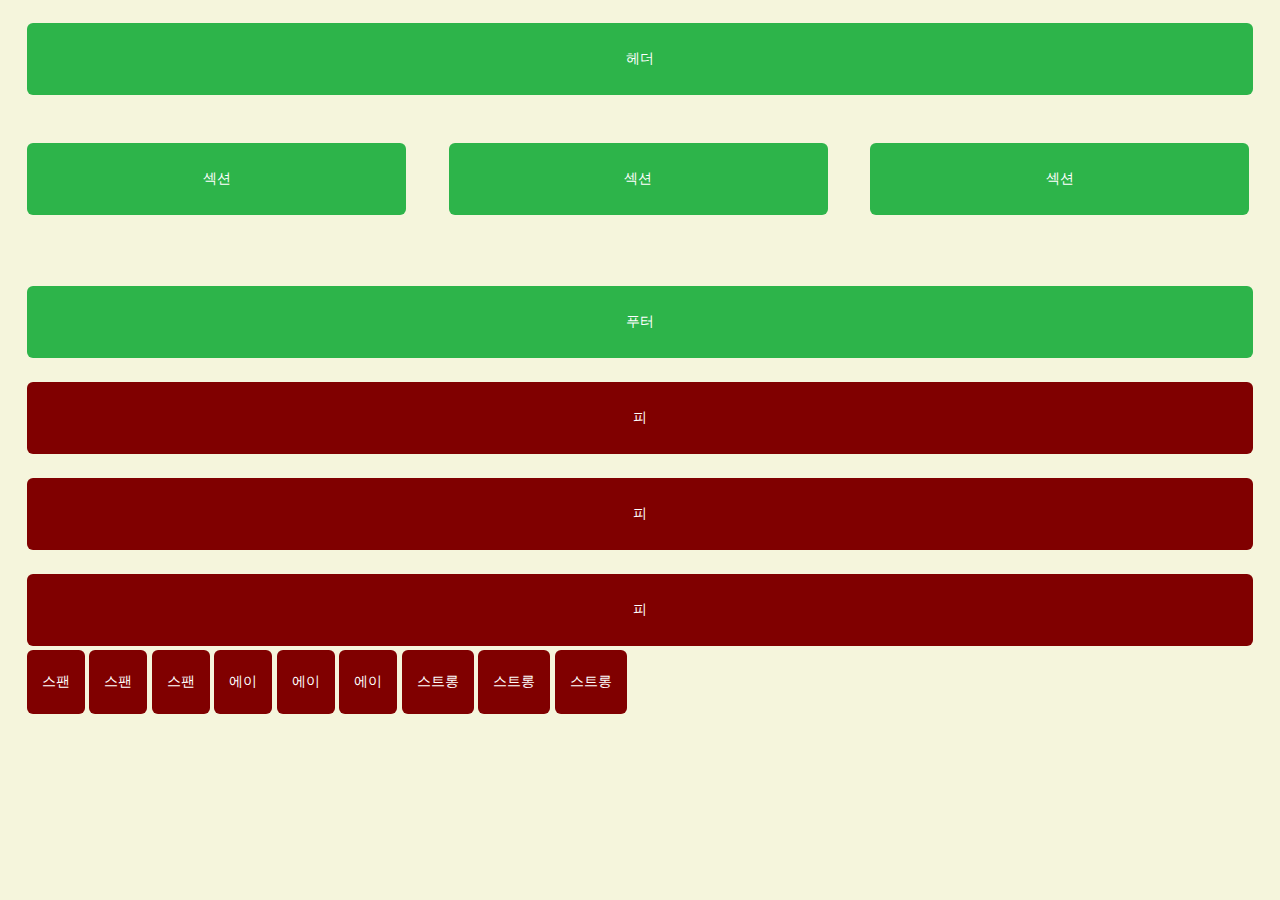
<file: practice-answer/practice01/index.html>
<!DOCTYPE html>
<html lang="en">
<head>
    <meta charset="UTF-8">
    <meta name="viewport" content="width=device-width, initial-scale=1.0">
    <link rel="stylesheet" href="../main.css" />
    <link rel="stylesheet" href="./style.css"/>
    <title>Document</title>
</head>
<body>
    <header>
        <h5>헤더</h5>
    </header>
    <section>
        <h5>섹션</h5>
    </section>
    <section>
        <h5>섹션</h5>
    </section>
    <section>
        <h5>섹션</h5>
    </section>
    <footer>
        <h5>푸터</h5>
    </footer>
    <div>
        <p>피</p>
        <p>피</p>
        <p>피</p>
        <span>스팬</span>
        <span>스팬</span>
        <span>스팬</span>
        <a>에이</a>
        <a>에이</a>
        <a>에이</a>
        <strong>스트롱</strong>
        <strong>스트롱</strong>
        <strong>스트롱</strong>
    </div>
</body>
</html>
</file>
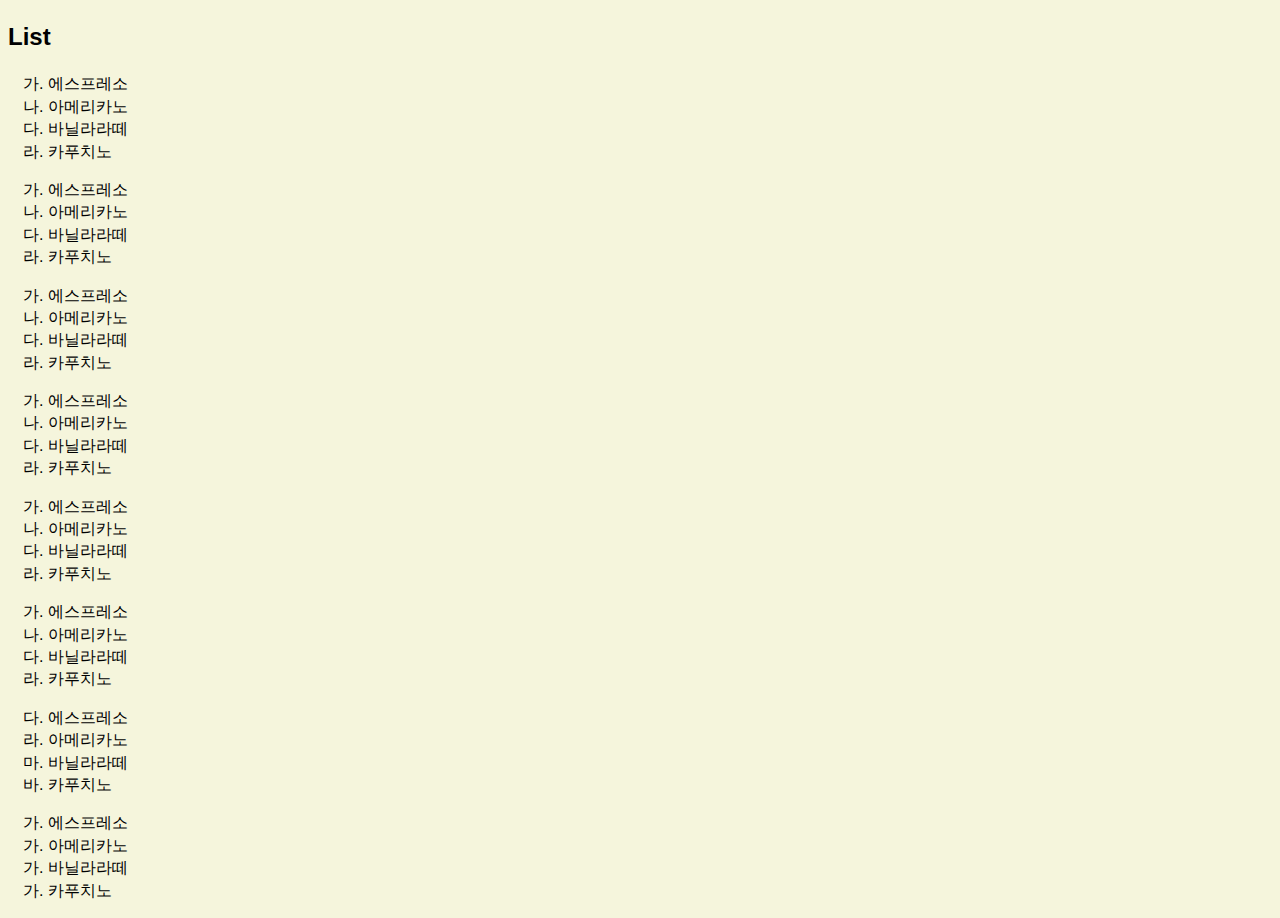
<file: practice-answer/practice03/index.html>
<!DOCTYPE html>
<html lang="en">
<head>
    <meta charset="UTF-8">
    <meta name="viewport" content="width=device-width, initial-scale=1.0">
    <link rel="stylesheet" href="../main.css" />
    <link rel="stylesheet" href="./style.css" />
    <title>Practice</title>
</head>
<body>
     <!-- 아래 코드를 작성하세요. -->
    <h2>List</h2>
     <ol>
      <li>에스프레소</li>
      <li>아메리카노</li>
      <li>바닐라라떼</li>
      <li>카푸치노</li>
    </ol>
    <ol>
      <li>에스프레소</li>
      <li>아메리카노</li>
      <li>바닐라라떼</li>
      <li>카푸치노</li>
    </ol>
    <ol type="a">
      <li>에스프레소</li>
      <li>아메리카노</li>
      <li>바닐라라떼</li>
      <li>카푸치노</li>
    </ol>
    <ol type="A">
      <li>에스프레소</li>
      <li>아메리카노</li>
      <li>바닐라라떼</li>
      <li>카푸치노</li>
    </ol>
    <ol type="i">
      <li>에스프레소</li>
      <li>아메리카노</li>
      <li>바닐라라떼</li>
      <li>카푸치노</li>
    </ol>
    <ol type="I">
      <li>에스프레소</li>
      <li>아메리카노</li>
      <li>바닐라라떼</li>
      <li>카푸치노</li>
    </ol>
    <ol type="I" start="3" >
      <li>에스프레소</li>
      <li>아메리카노</li>
      <li>바닐라라떼</li>
      <li>카푸치노</li>
    </ol>
    <ol>
      <li value="1">에스프레소</li>
      <li value="1">아메리카노</li>
      <li value="1">바닐라라떼</li>
      <li value="1">카푸치노</li>
    </ol>


</body>
</html>
</file>
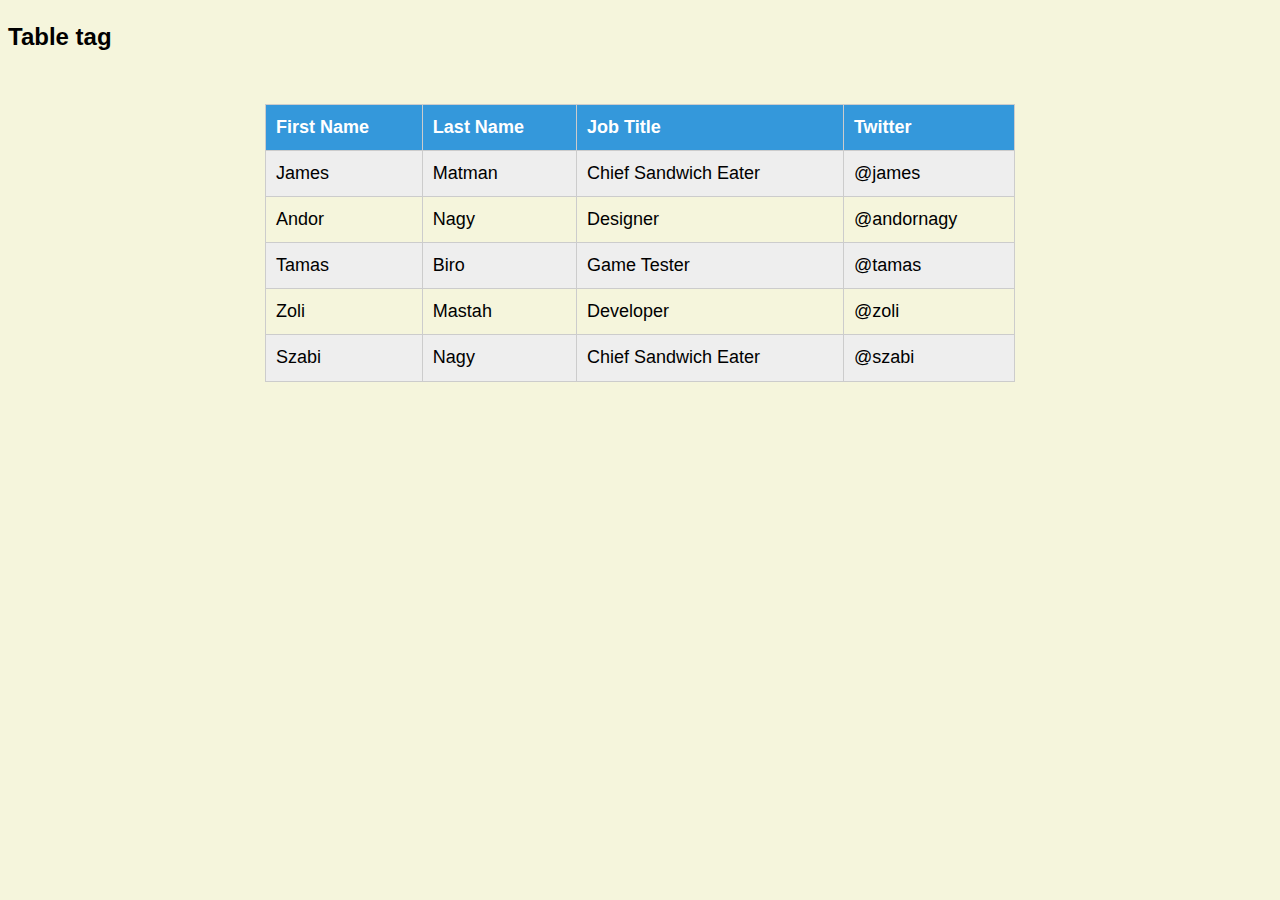
<file: practice-answer/practice04/index.html>
<!DOCTYPE html>
<html lang="en">
<head>
    <meta charset="UTF-8">
    <meta name="viewport" content="width=device-width, initial-scale=1.0">
    <link rel="stylesheet" href="../main.css" />
    <link rel="stylesheet" href="./style.css" />
    <title>Practice</title>
</head>
<body>
     <!-- 아래 코드를 작성하세요. -->
     <h2>Table tag</h2>
     <table>
      <thead>
        <tr>
          <th>First Name</th>
          <th>Last Name</th>
          <th>Job Title</th>
          <th>Twitter</th>
        </tr>
      </thead>
      <tbody>
        <tr>
          <td>James</td>
          <td>Matman</td>
          <td>Chief Sandwich Eater</td>
          <td>@james</td>
        </tr>
        <tr>
          <td>Andor</td>
          <td>Nagy</td>
          <td>Designer</td>
          <td>@andornagy</td>
        </tr>
        <tr>
          <td>Tamas</td>
          <td>Biro</td>
          <td>Game Tester</td>
          <td>@tamas</td>
        </tr>
        <tr>
          <td>Zoli</td>
          <td>Mastah</td>
          <td>Developer</td>
          <td>@zoli</td>
        </tr>
        <tr>
          <td>Szabi</td>
          <td>Nagy</td>
          <td>Chief Sandwich Eater</td>
          <td>@szabi</td>
        </tr>
      </tbody>
    </table>
      
</body>
</html>
</file>
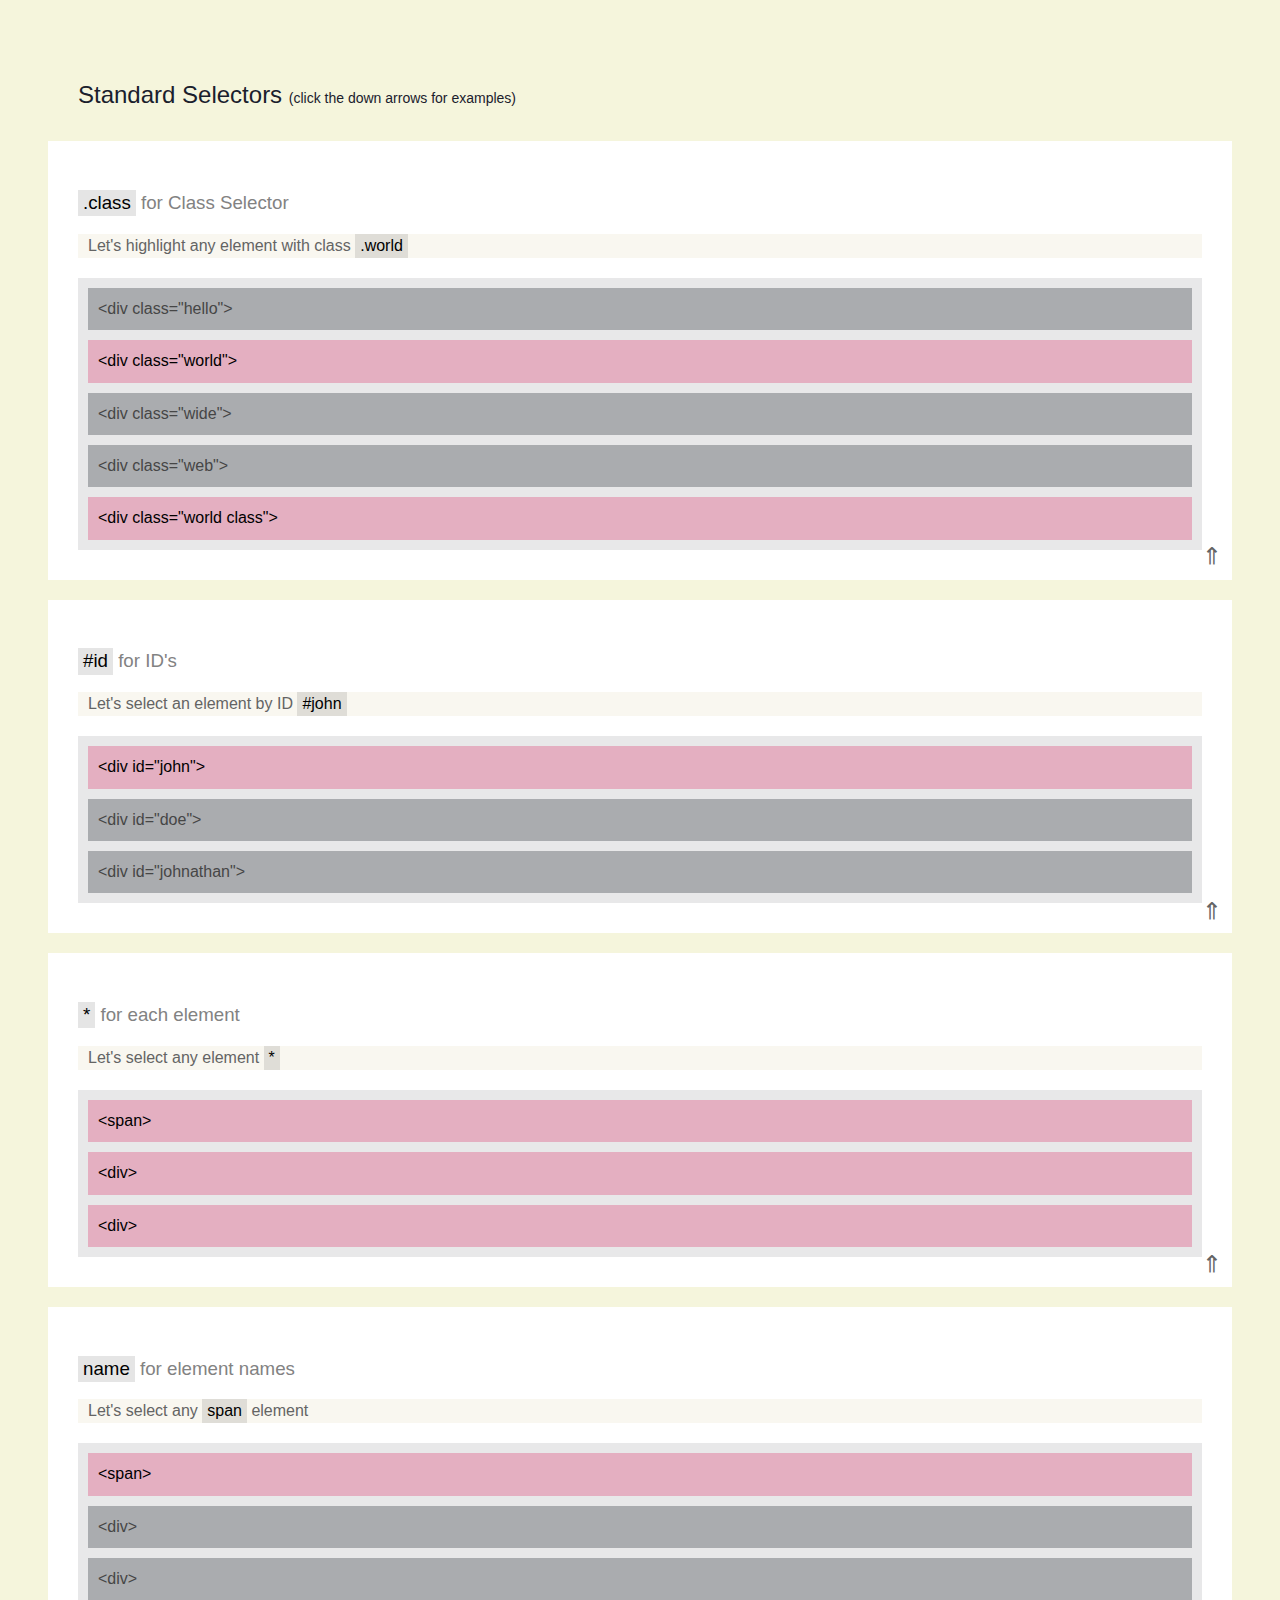
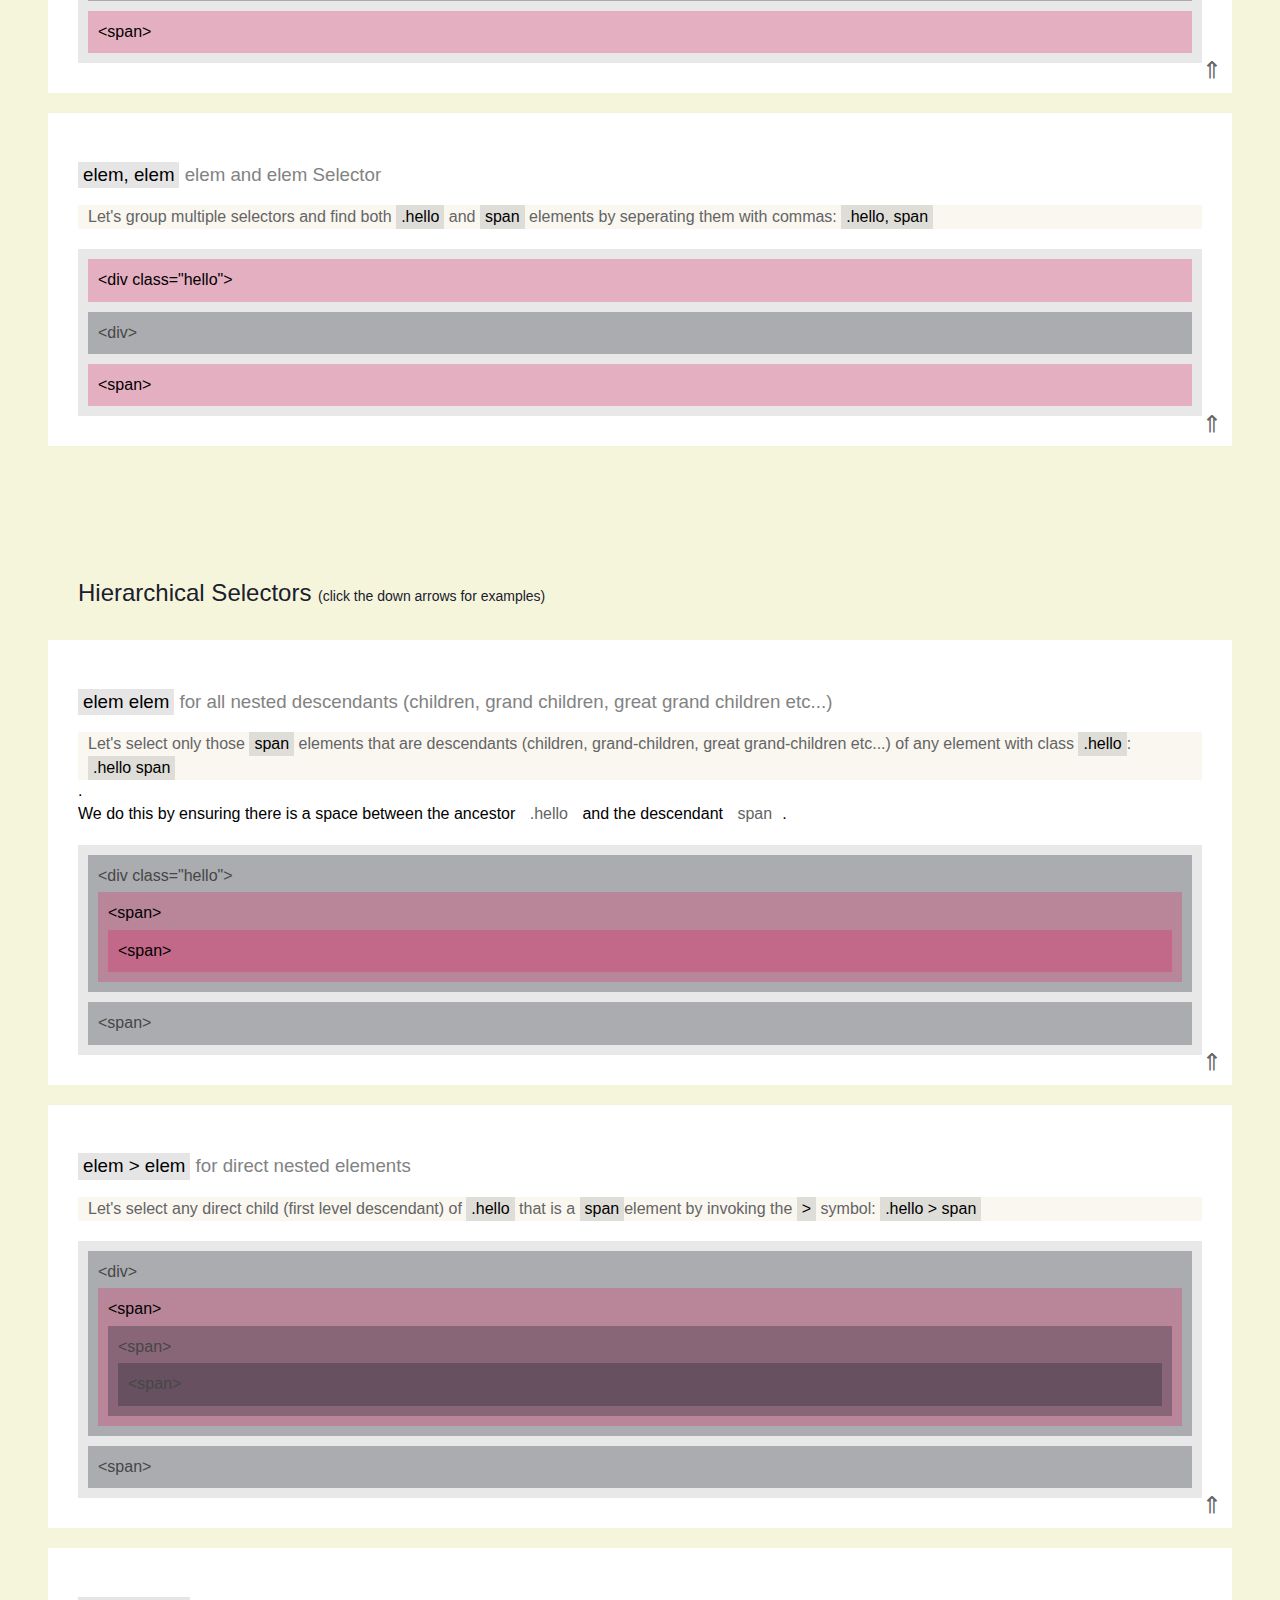
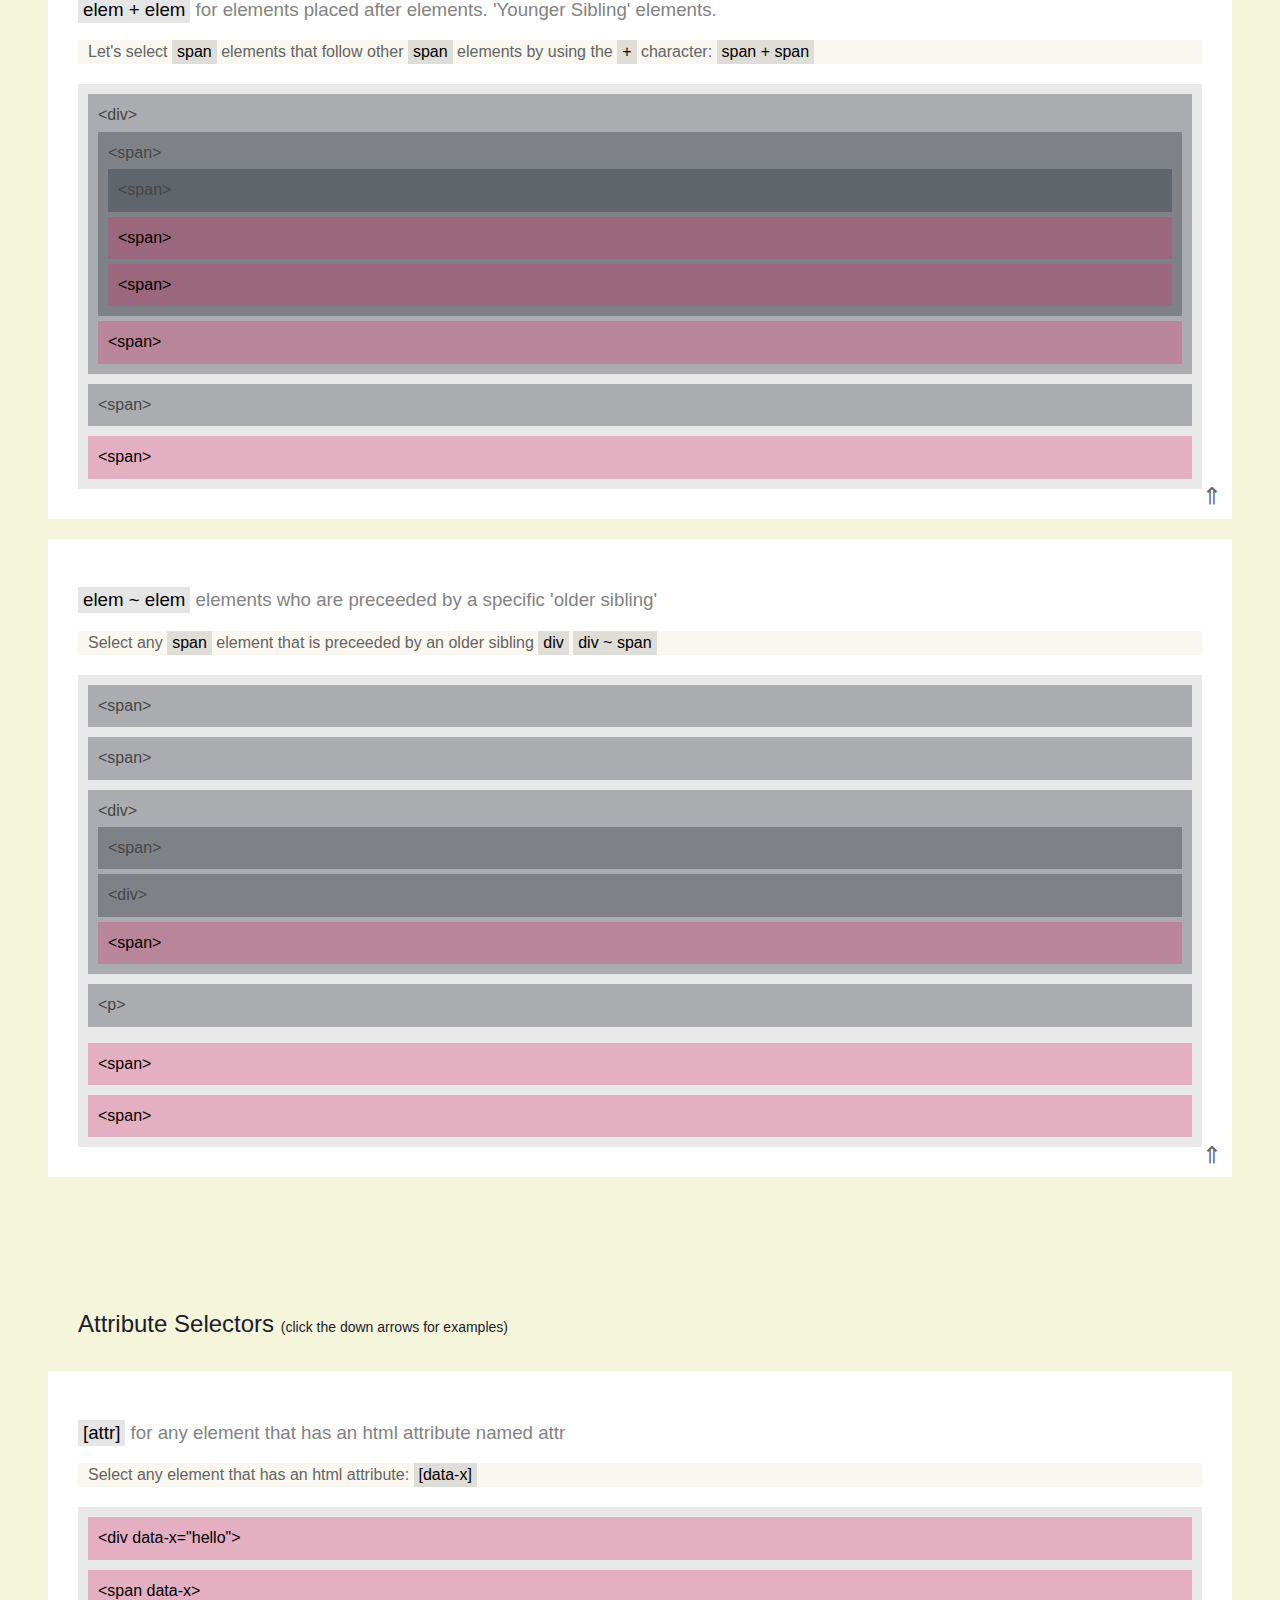
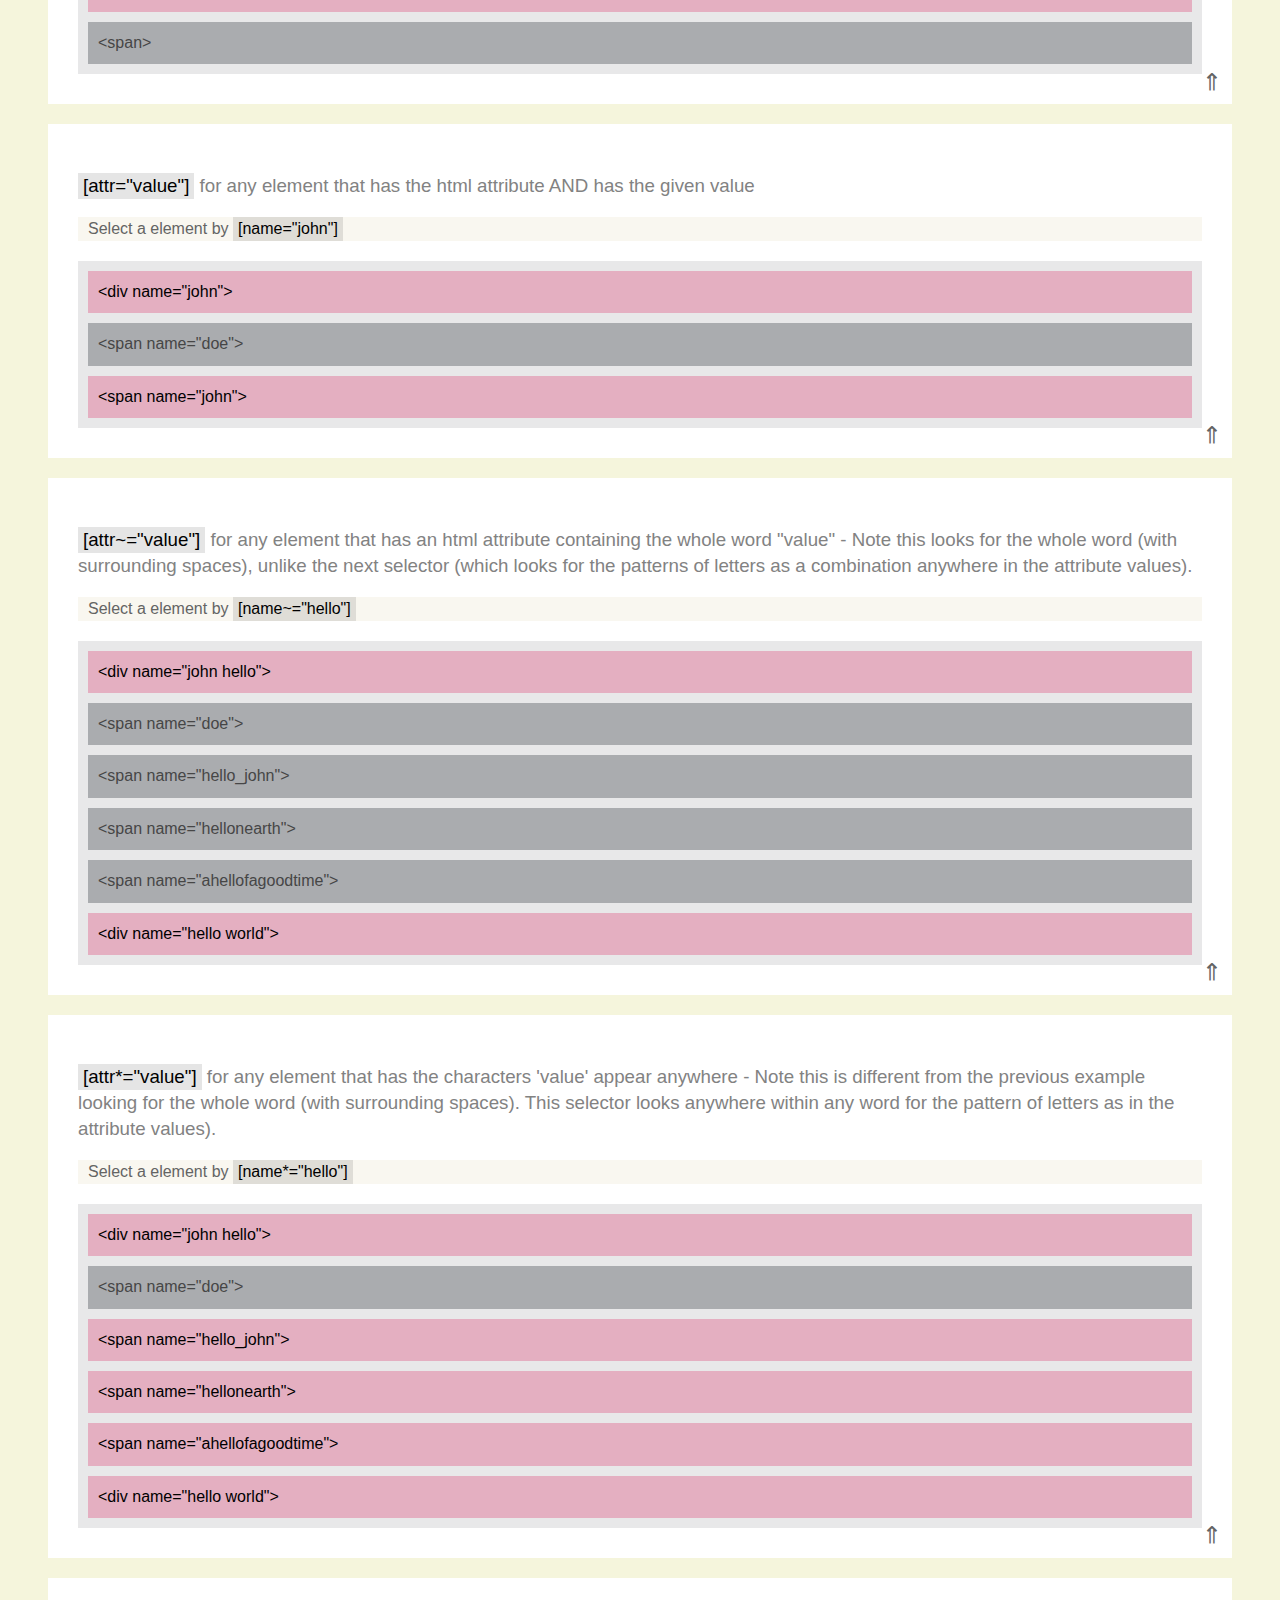
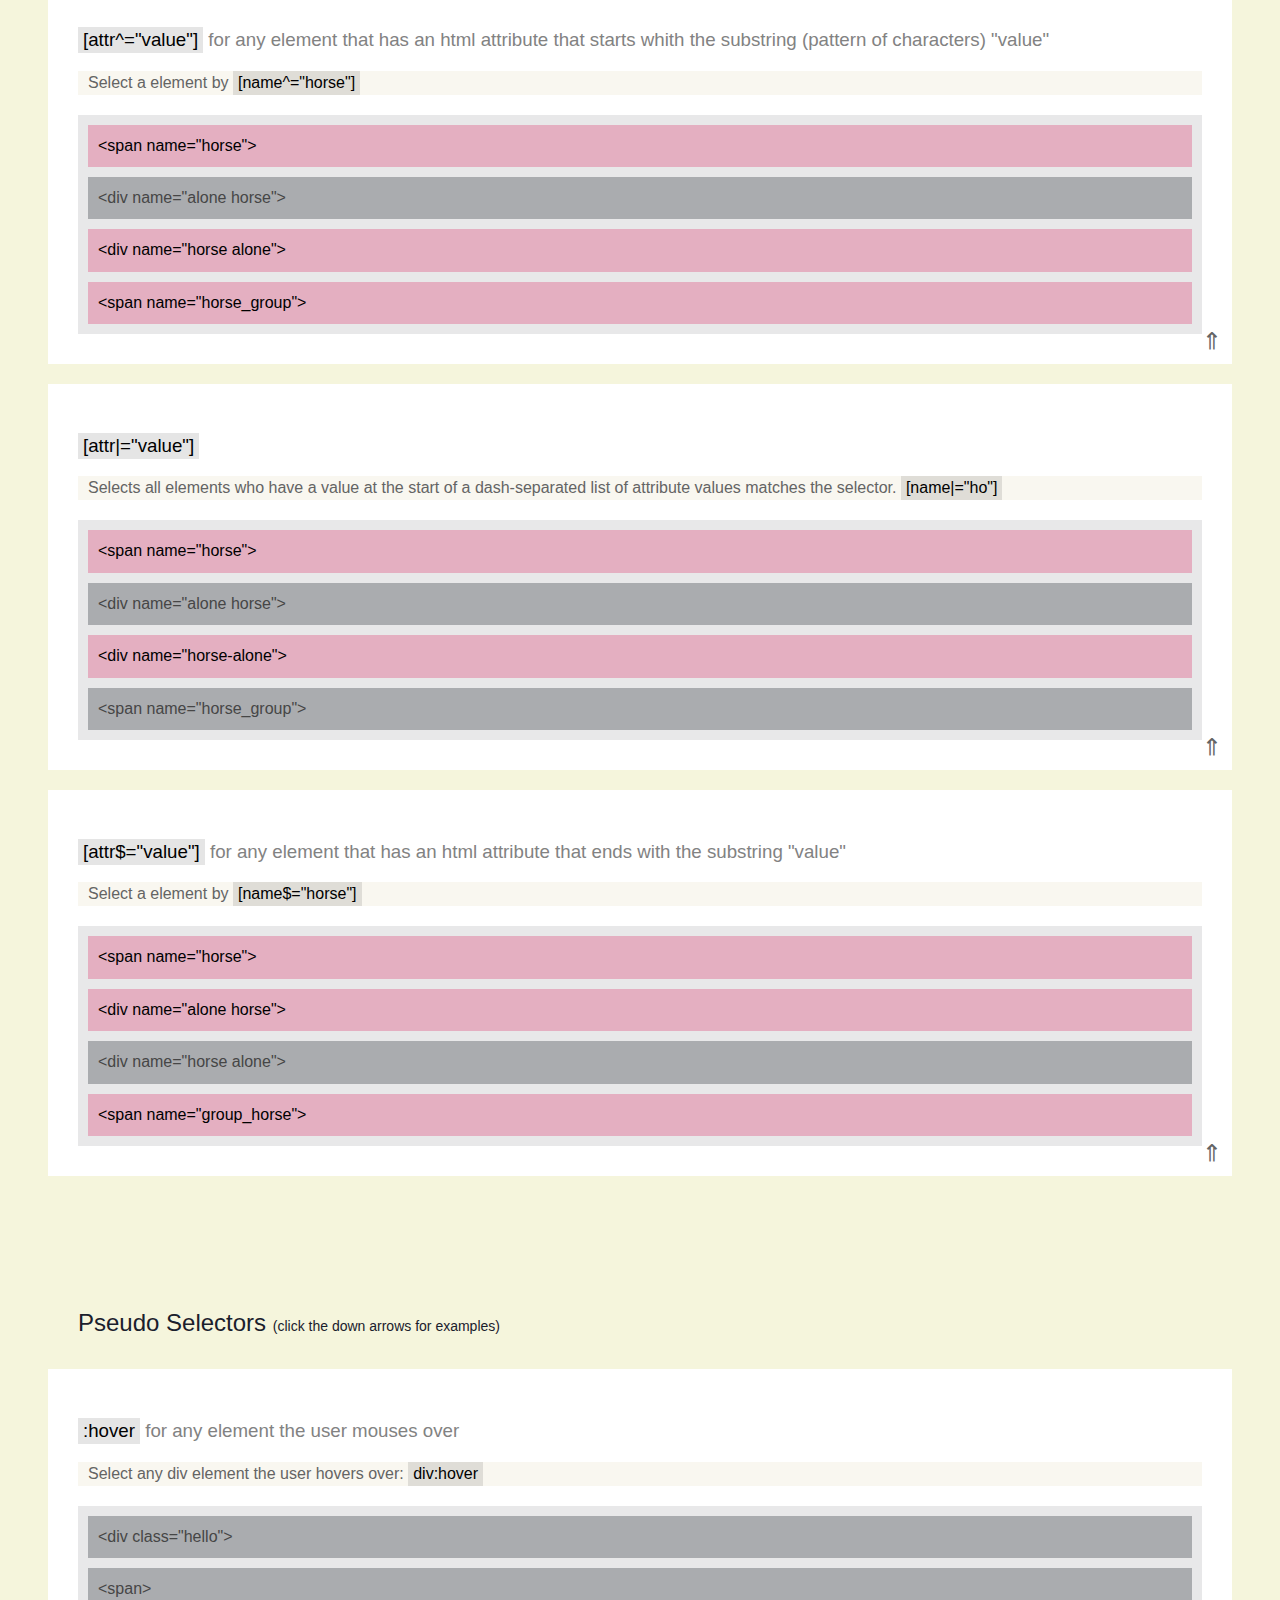
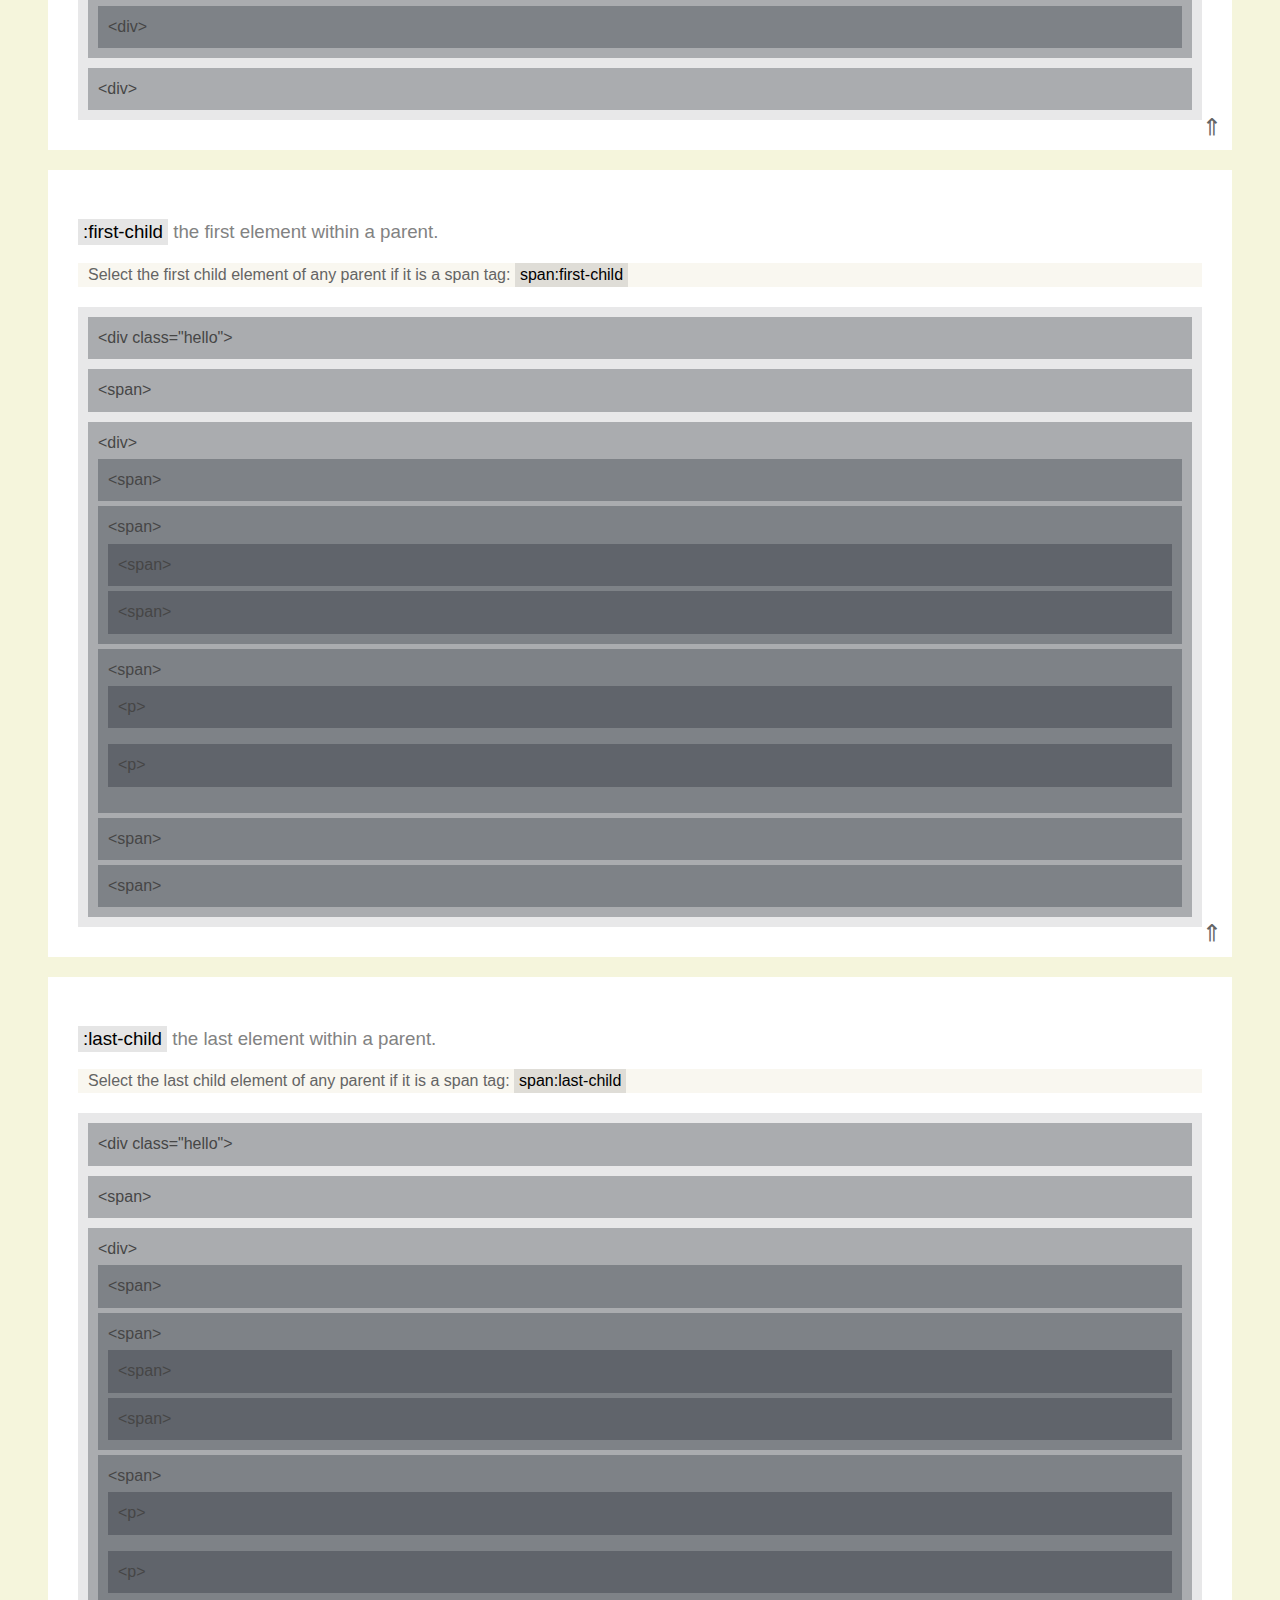
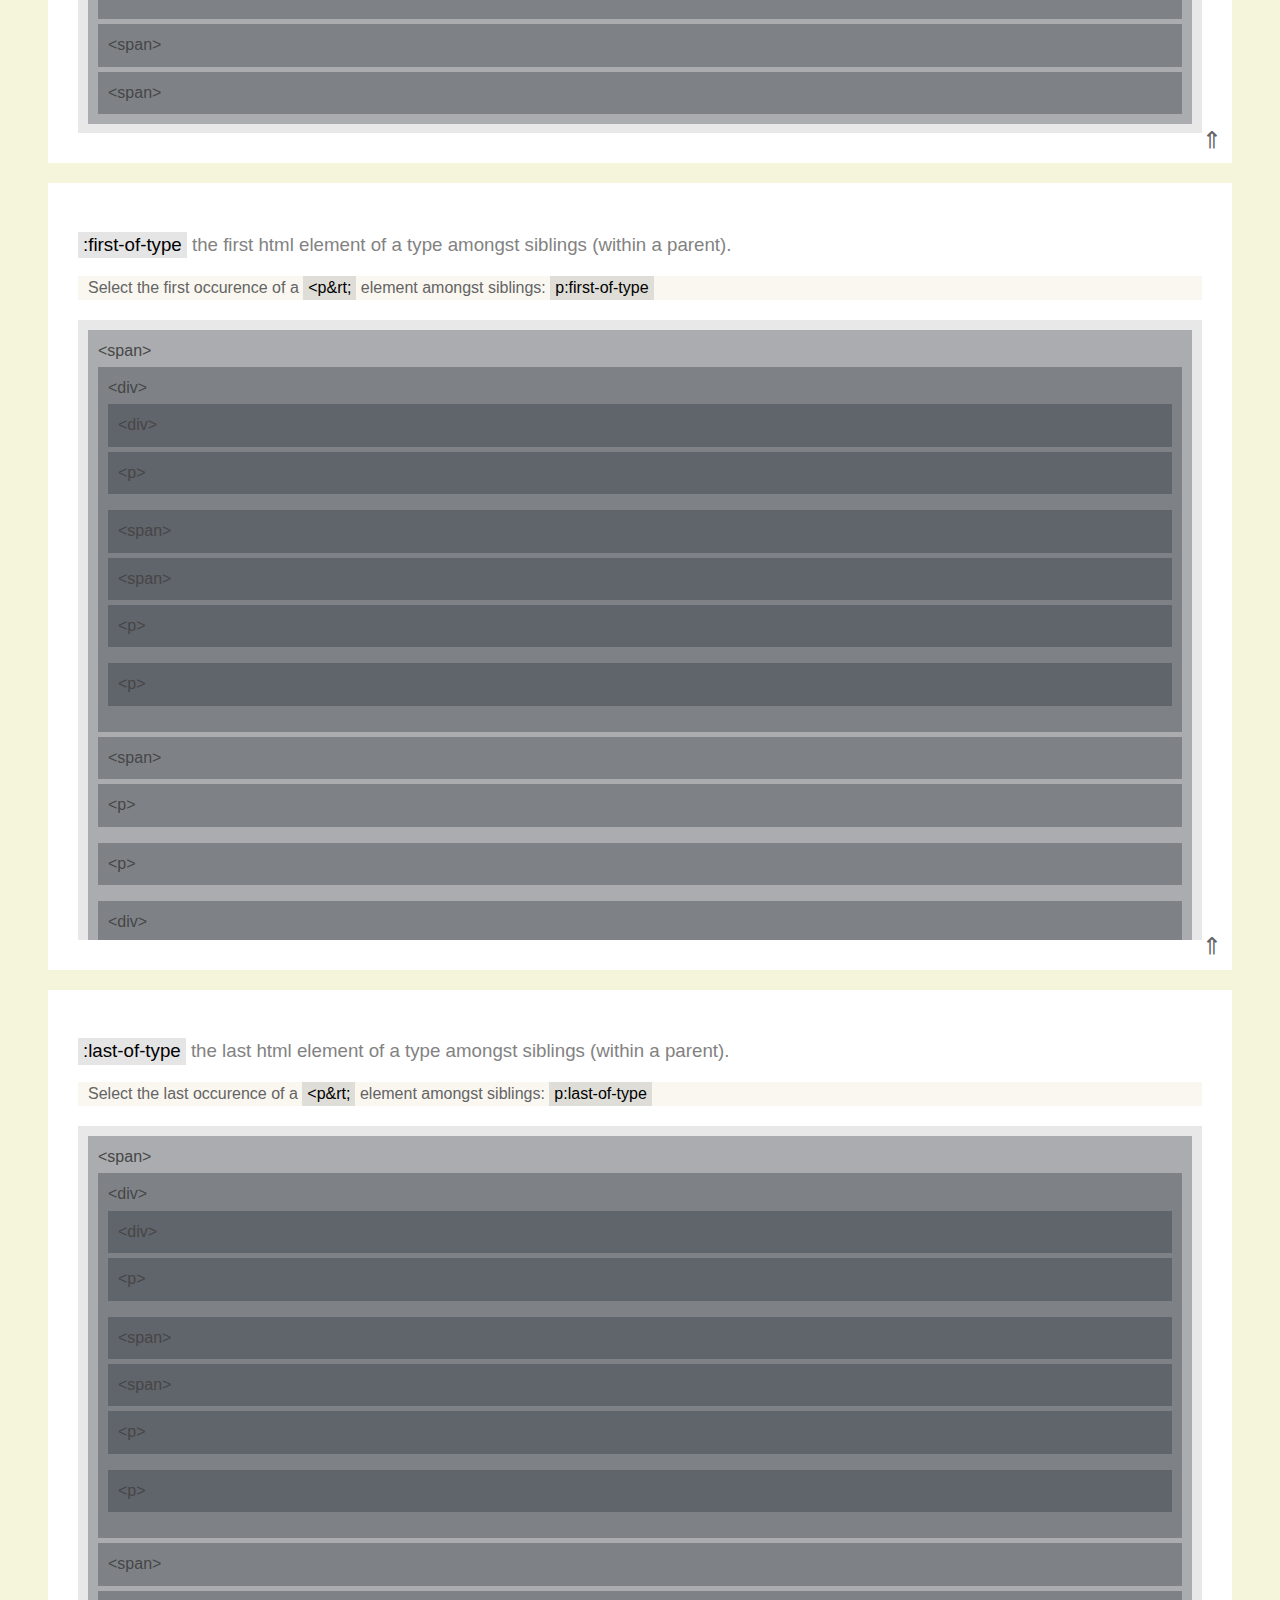
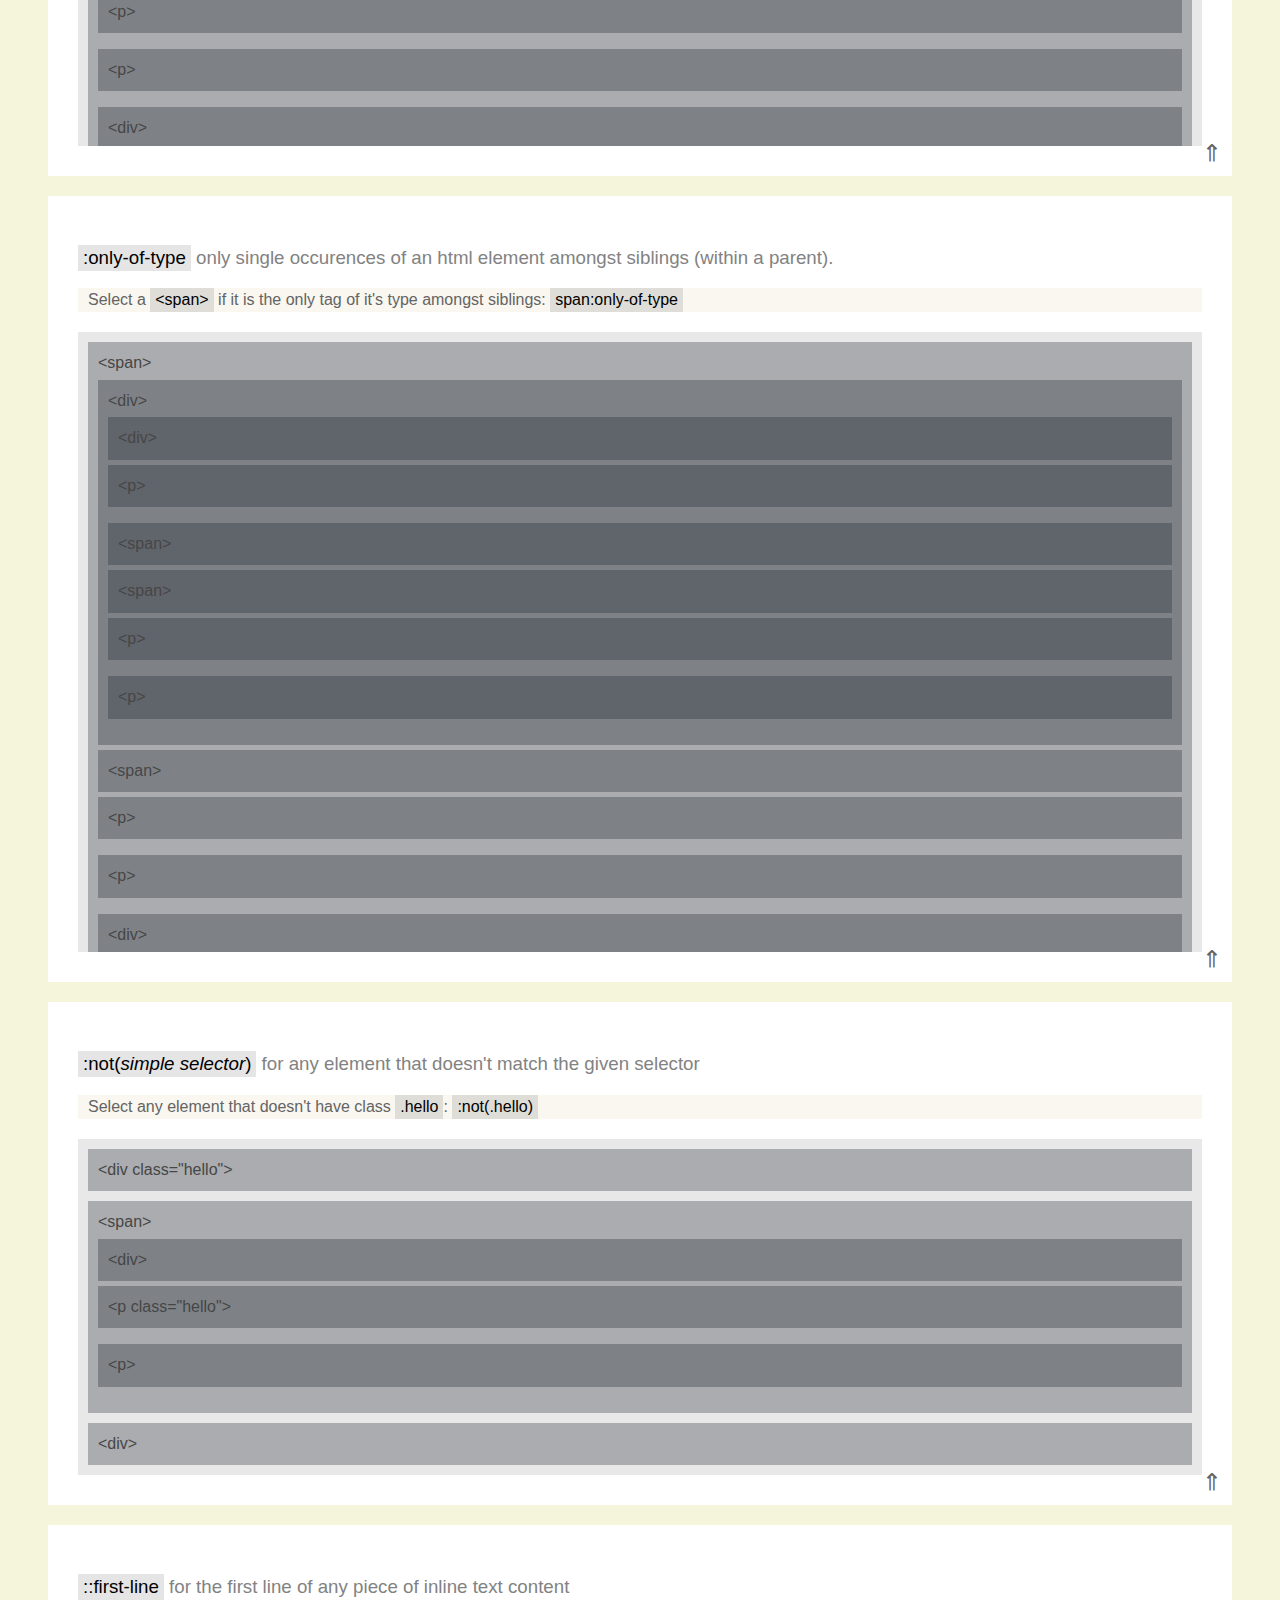
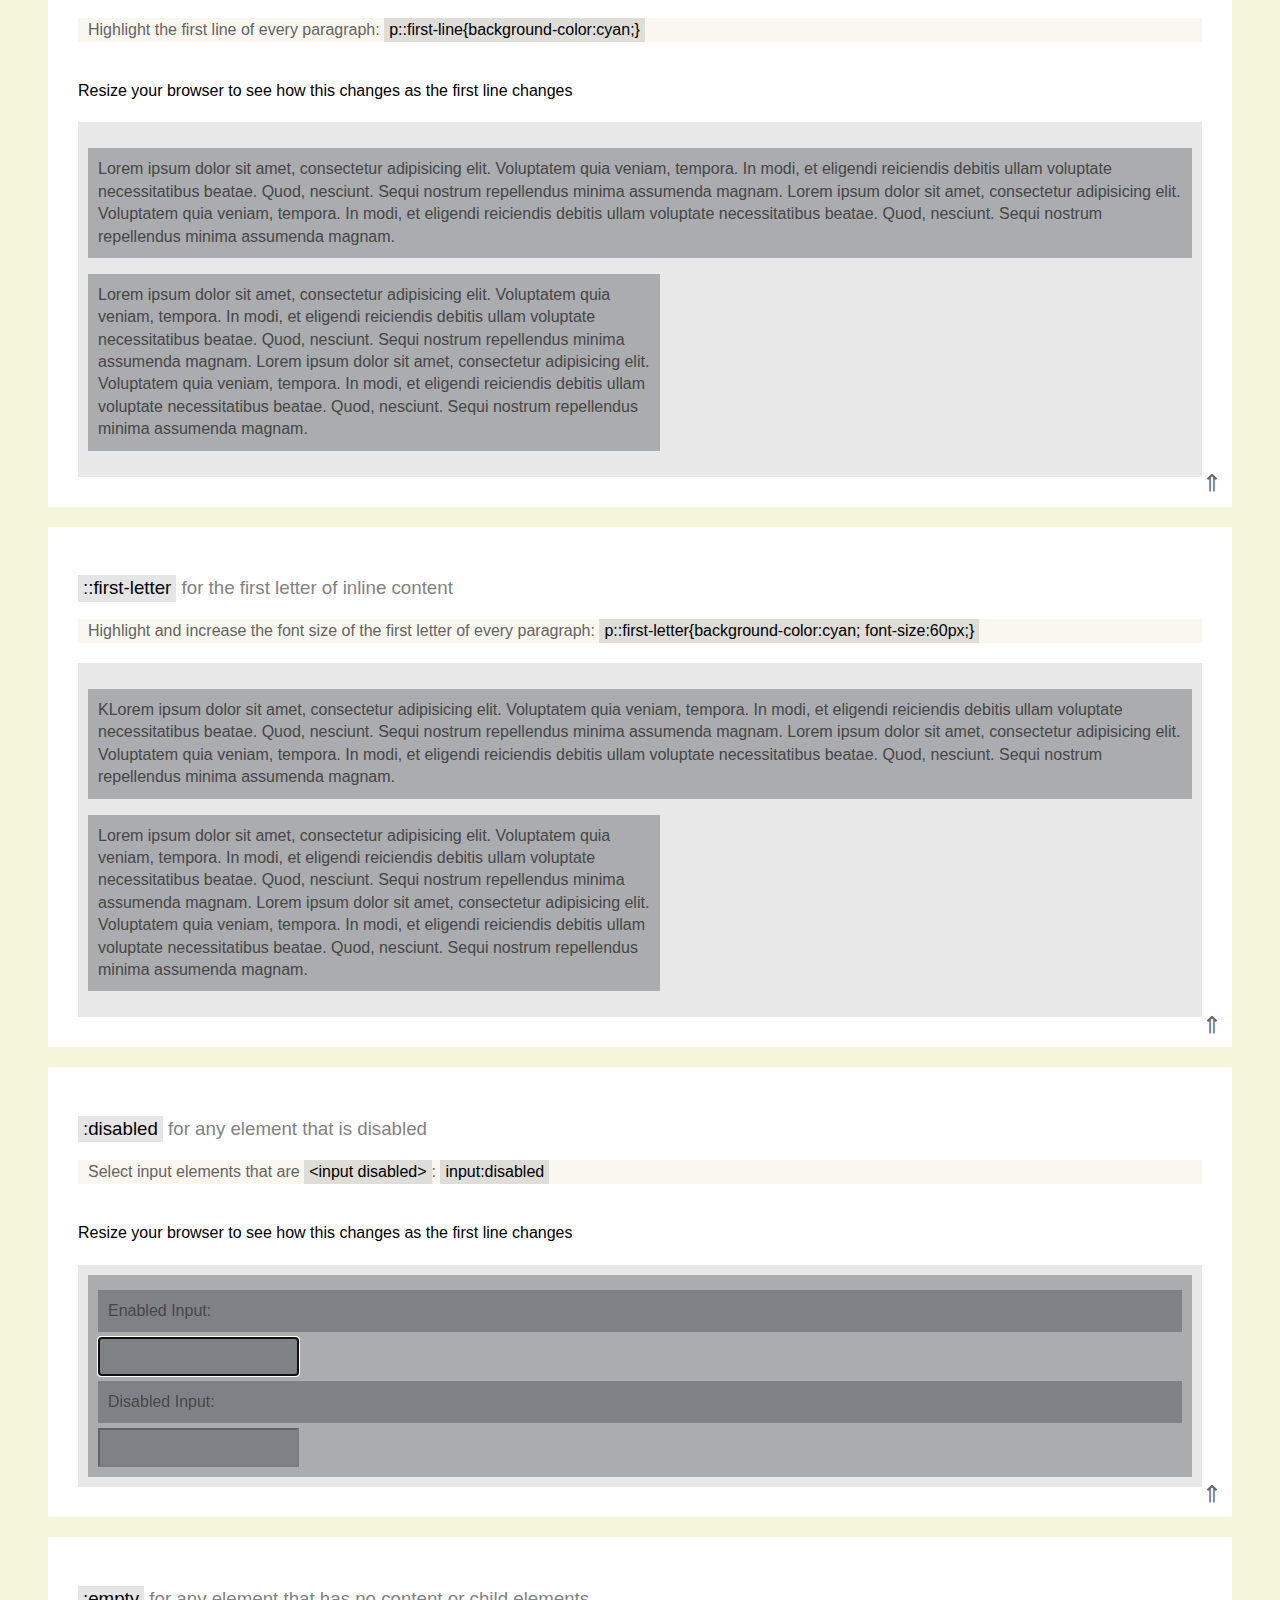
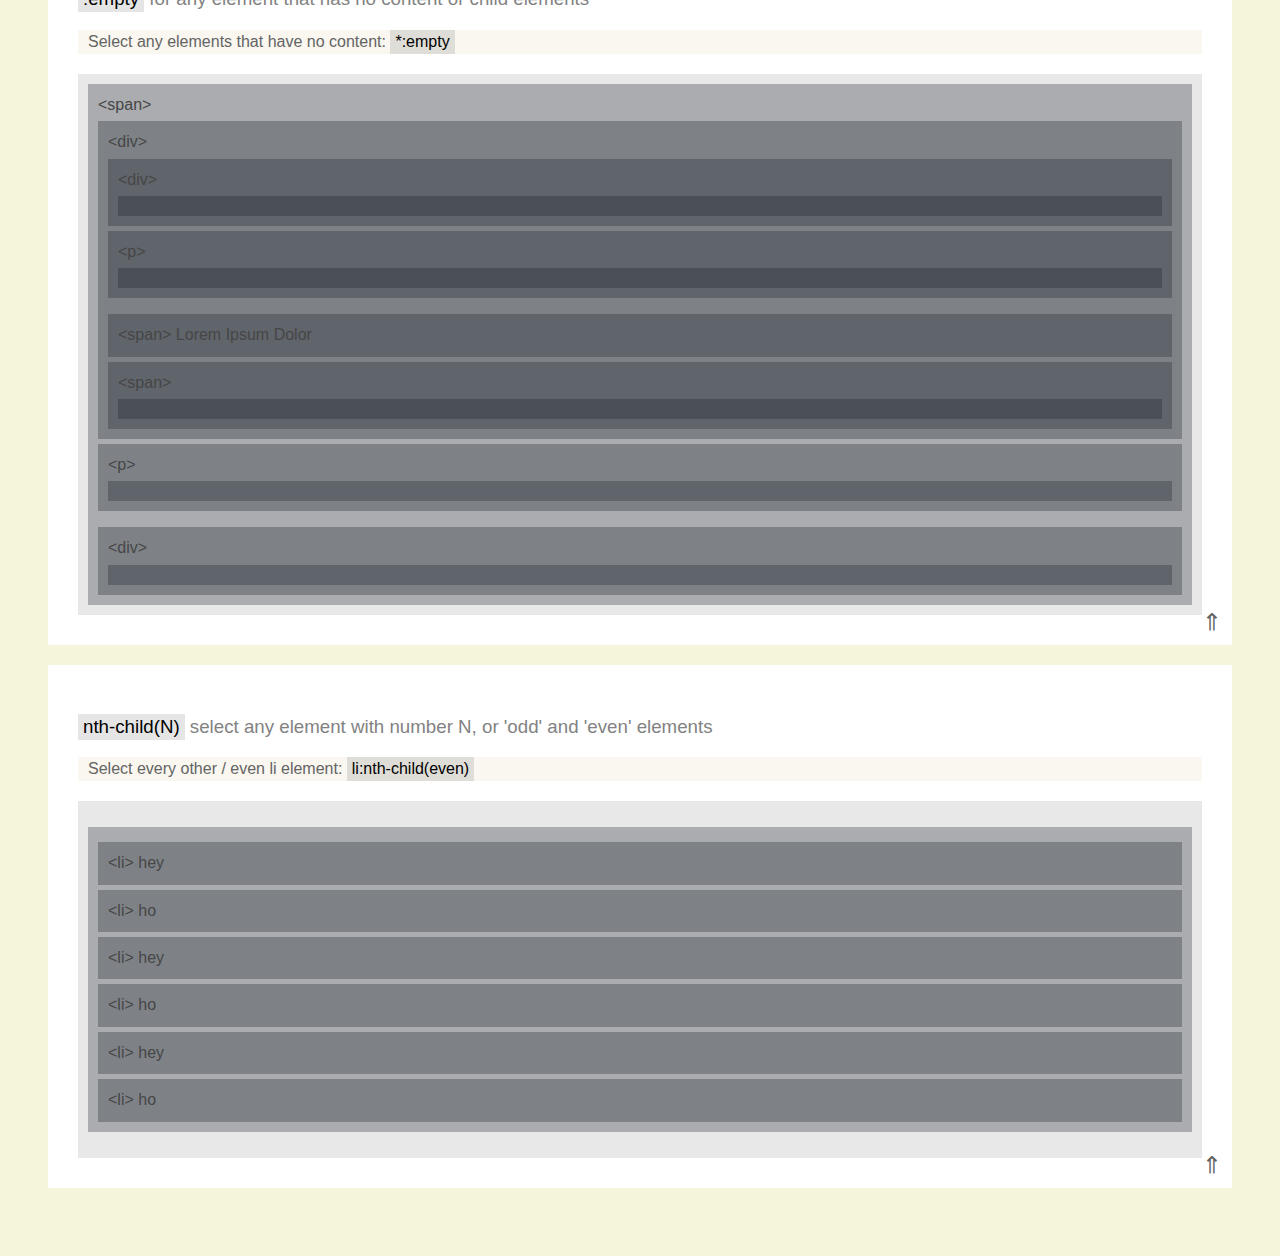
<file: practice-answer/practice06/index.html>
<!DOCTYPE html>
<html lang="en">
<head>
    <meta charset="UTF-8">
    <meta name="viewport" content="width=device-width, initial-scale=1.0">
    <link rel="stylesheet" href="../main.css" />
    <link rel="stylesheet" href="./style.css" />
    <script src="https://code.jquery.com/jquery-3.7.0.min.js" integrity="sha256-2Pmvv0kuTBOenSvLm6bvfBSSHrUJ+3A7x6P5Ebd07/g=" crossorigin="anonymous"></script>
    
    <title>Practice</title>
</head>
<body>
  <content>
    <section id="standard">
      <h2>Standard Selectors <span style="font-size:14px;">(click the down arrows for examples)</span></h2>
      <article class="open">
        <h3><span>
          .class</span> for Class Selector
        </h3><span>
          Let's highlight any element with class <span>
          .world</span></span>
        <div class="class">
          <div class="hello">&lt;div class=&quot;hello&quot;&gt;</div>
          <div class="world">&lt;div class=&quot;world&quot;&gt;</div>
          <div class="wide">&lt;div class=&quot;wide&quot;&gt;</div>
          <div class="web">&lt;div class=&quot;web&quot;&gt;</div>
          <div class="world class">&lt;div class=&quot;world class&quot;&gt;</div>
        </div>
        <span class="opener" title="Show more">&dArr;</span>
      </article>
      <article class="open">
        <h3><span>
          #id</span> for ID's
        </h3><span>
          Let's select an element by ID <span>
          #john</span></span>
        <div class="id">
          <div id="john">&lt;div id=&quot;john&quot;&gt;</div>
          <div id="doe">&lt;div id=&quot;doe&quot;&gt;</div>
          <div id="johnathan">&lt;div id=&quot;johnathan&quot;&gt;</div>
        </div>
        <span class="opener" title="Show more">&dArr;</span>
      </article>
      <article class="open">
        <h3><span>
          *</span> for each element
        </h3><span>
          Let's select any element <span>
          *</span></span>
        <div class="e">
          <span>&lt;span&gt;</span>
          <div>&lt;div&gt;</div>
          <div>&lt;div&gt;</div>
        </div>
        <span class="opener" title="Show more">&dArr;</span>
      </article>
      <article class="open">
        <h3><span>
          name</span> for element names
        </h3><span>
          Let's select any <span>
          span</span> element</span>
        <div class="name">
          <span>&lt;span&gt;</span>
          <div>&lt;div&gt;</div>
          <div>&lt;div&gt;</div>
          <span>&lt;span&gt;</span>
        </div>
        <span class="opener" title="Show more">&dArr;</span>
      </article>
      <article class="open">
        <h3><span>
        elem, elem</span> elem and elem Selector
        </h3><span>
        Let's group multiple selectors and find both <span>
        .hello</span> and <span>span</span> elements by seperating them with commas: <span>.hello, span</span></span>
        <div class="and">
          <div class="hello">&lt;div class=&quot;hello&quot;&gt;</div>
          <div>&lt;div&gt;</div>
          <span>&lt;span&gt;</span>
        </div>
        <span class="opener" title="Show more">&dArr;</span>
      </article>
    </section>
    <section  id="hierarchy">
      <h2>Hierarchical Selectors <span style="font-size:14px;">(click the down arrows for examples)</span></h2>
      <article class="open">
        <h3><span>
        elem elem</span> for all nested descendants (children, grand children, great grand children etc...)
        </h3><span>
        Let's select only those <span>span</span> elements that are descendants (children, grand-children, great grand-children etc...) of any element with class <span>
        .hello</span>:  <span>.hello span</span></span>.
        <br>We do this by ensuring there is a space between the ancestor <span>.hello</span> and the descendant <span>span</span>.
        <div class="inside">
          <div class="hello">&lt;div class=&quot;hello&quot;&gt;<span>&lt;span&gt;<span>&lt;span&gt;</span></span>
          </div><span>&lt;span&gt;</span>
        </div>
        <span class="opener" title="Show more">&dArr;</span>
      </article>
      <article class="open">
        <h3><span>
        elem > elem</span> for direct nested elements
        </h3><span>
        Let's select any direct child (first level descendant) of <span>.hello</span> that is a <span>span</span>element by invoking the <span> > </span> symbol: <span>
        .hello > span</span></span>
        <div class="direct">
          <div>&lt;div&gt;<span>&lt;span&gt;<span>&lt;span&gt;<span>&lt;span&gt;</span></span>
            </span>
          </div>
          <span>&lt;span&gt;</span>
        </div>
        <span class="opener" title="Show more">&dArr;</span>
      </article>
      <article class="open">
        <h3><span>
        elem + elem</span> for elements placed after elements. 'Younger Sibling' elements.
        </h3><span>
        Let's select <span>span</span> elements that follow other <span>span</span> elements by using the <span>+</span> character: <span>
        span + span</span></span>
        <div class="pl_after">
          <div>&lt;div&gt;
            <span>&lt;span&gt;
              <span>&lt;span&gt;</span>
            <span>&lt;span&gt;</span>
            <span>&lt;span&gt;</span>
            </span>
            <span>&lt;span&gt;</span>
          </div>
          <span>&lt;span&gt;</span>
          <span>&lt;span&gt;</span>
        </div>
        <span class="opener" title="Show more">&dArr;</span>
      </article>
      <article class="open">
        <h3><span>
        elem ~ elem</span> elements who are preceeded by a specific 'older sibling'
        </h3><span>
          Select any <span>span</span> element that is preceeded by an older sibling <span>div</span> <span>
        div ~ span</span></span>
        <div class="all_after">
          <span>&lt;span&gt;</span>
          <span>&lt;span&gt;</span>
          <div>&lt;div&gt;
            <span>&lt;span&gt;</span>
            <div>&lt;div&gt;</div>
            <span>&lt;span&gt;</span>
          </div>
          <p>&lt;p&gt;</p>
          <span>&lt;span&gt;</span>
          <span>&lt;span&gt;</span>
        </div>
        <span class="opener" title="Show more">&dArr;</span>
      </article>
    </section>
    <section id="attribute">
      <h2 >Attribute Selectors <span style="font-size:14px;">(click the down arrows for examples)</span></h2>
      <article class="open">
        <h3><span>
        [attr]</span> for any element that has an html attribute named attr
        </h3><span>
        Select any element that has an html attribute: <span>
        [data-x]</span></span>
        <div class="attr">
          <div data-x>&lt;div data-x=&quot;hello&quot;&gt;</div>
          <span data-x>&lt;span data-x&gt;</span>
          <span>&lt;span&gt;</span>
        </div>
        <span class="opener" title="Show more">&dArr;</span>
      </article>
      <article class="open">
        <h3><span>
        [attr="value"]</span> for any element that has the html attribute AND has the given value
        </h3><span>
        Select a element by <span>
        [name="john"]</span></span>
        <div class="attr_val">
          <div name="john">&lt;div name=&quot;john&quot;&gt;</div>
          <span name="doe">&lt;span name=&quot;doe&quot;&gt;</span>
          <span name="john">&lt;span name=&quot;john&quot;&gt;</span>
        </div>
        <span class="opener" title="Show more">&dArr;</span>
      </article>
      <article class="open">
        <h3><span>
        [attr~="value"]</span> for any element that has an html attribute containing the whole word "value" - Note this looks for the whole word (with surrounding spaces), unlike the next selector (which looks for the patterns of letters as a combination anywhere in the attribute values).
        </h3><span>
        Select a element by <span>
        [name~="hello"]</span></span>
        <div class="attr_contval">
          <div name="john hello">&lt;div name=&quot;john hello&quot;&gt;</div>
          <span name="doe">&lt;span name=&quot;doe&quot;&gt;</span>
          <span name="hello_john">&lt;span name=&quot;hello_john&quot;&gt;</span>
          <span name="hellonearth">&lt;span name=&quot;hellonearth&quot;&gt;</span>
          <span name="ahellofagoodtime">&lt;span name=&quot;ahellofagoodtime&quot;&gt;</span>
          <div name="hello world">&lt;div name=&quot;hello world&quot;&gt;</div>
        </div>
        <span class="opener" title="Show more">&dArr;</span>
      </article>
      <article class="open">
        <h3><span>
        [attr*="value"]</span> for any element that has the characters 'value' appear anywhere - Note this is different from the previous example looking for the whole word (with surrounding spaces). This selector looks anywhere within any word for the pattern of letters as in the attribute values).
        </h3><span>
        Select a element by <span>
        [name*="hello"]</span></span>
        <div class="attr_subval">
          <div name="john hello">&lt;div name=&quot;john hello&quot;&gt;</div>
          <span name="doe">&lt;span name=&quot;doe&quot;&gt;</span>
          <span name="hello_john">&lt;span name=&quot;hello_john&quot;&gt;</span>
          <span name="hellonearth">&lt;span name=&quot;hellonearth&quot;&gt;</span>
          <span name="ahellofagoodtime">&lt;span name=&quot;ahellofagoodtime&quot;&gt;</span>
          <div name="hello world">&lt;div name=&quot;hello world&quot;&gt;</div>
        </div>
        <span class="opener" title="Show more">&dArr;</span>
      </article>
      <article class="open">
        <h3><span>
        [attr^="value"]</span> for any element that has an html attribute that starts whith the substring (pattern of characters) "value"
        </h3><span>
        Select a element by <span>
        [name^="horse"]</span></span>
        <div class="attr_startval">
          <span name="horse">&lt;span name=&quot;horse&quot;&gt;</span>
          <div name="alone horse">&lt;div name=&quot;alone horse&quot;&gt;</div>
          <div name="horse alone">&lt;div name=&quot;horse alone&quot;&gt;</div>
          <span name="horse_group">&lt;span name=&quot;horse_group&quot;&gt;</span>
        </div>
        <span class="opener" title="Show more">&dArr;</span>
      </article>
      <article class="open">
        <h3><span>
        [attr|="value"]</span>
        </h3><span>
        Selects all elements who have a value at the start of a dash-separated list of attribute values matches the selector. <span>
        [name|="ho"]</span></span>
        <div class="attr_start2val">
          <span name="horse">&lt;span name=&quot;horse&quot;&gt;</span>
          <div name="alone horse">&lt;div name=&quot;alone horse&quot;&gt;</div>
          <div name="horse-alone">&lt;div name=&quot;horse-alone&quot;&gt;</div>
          <span name="horse_group">&lt;span name=&quot;horse_group&quot;&gt;</span>
        </div>
        <span class="opener" title="Show more">&dArr;</span>
      </article>
      <article class="open">
        <h3><span>
        [attr$="value"]</span> for any element that has an html attribute that ends with the substring "value"
        </h3><span>
        Select a element by <span>
        [name$="horse"]</span></span>
        <div class="attr_endval">
          <span name="horse">&lt;span name=&quot;horse&quot;&gt;</span>
          <div name="alone horse">&lt;div name=&quot;alone horse&quot;&gt;</div>
          <div name="horse alone">&lt;div name=&quot;horse alone&quot;&gt;</div>
          <span name="group_horse">&lt;span name=&quot;group_horse&quot;&gt;</span>
        </div>
        <span class="opener" title="Show more">&dArr;</span>
      </article>
    </section>
  
    <section id="pseudo">
      <h2 >Pseudo Selectors <span style="font-size:14px;">(click the down arrows for examples)</span></h2>
      <article class="open">
        <h3><span>
        :hover</span> for any element the user mouses over
        </h3><span>
        Select any div element the user hovers over: <span>div:hover</span></span>
        <div class="pseudo-hover">
          <div class="hello">&lt;div class=&quot;hello&quot;&gt;</div>
          <span>&lt;span&gt;
            <div>&lt;div&gt;</div>
        </span>
          <div>&lt;div&gt;</div>
        </div>
        <span class="opener" title="Show more">&dArr;</span>
      </article>
      <article class="open">
        <h3><span>
        :first-child</span> the first element within a parent.
        </h3><span>
        Select the first child element of any parent if it is a span tag: <span>span:first-child</span></span>
        <div class="pseudo-first-child">
          <div class="hello">&lt;div class=&quot;hello&quot;&gt;</div>
          <span>&lt;span&gt;</span>
          <div>&lt;div&gt;
            <span>&lt;span&gt;</span>
            <span>&lt;span&gt;    
              <span>&lt;span&gt;</span>
            <span>&lt;span&gt;</span>
            </span>
            <span>&lt;span&gt;    
              <p>&lt;p&gt;</p> 
              <p>&lt;p&gt;</p>
            </span>
            <span>&lt;span&gt;</span>
            <span>&lt;span&gt;</span>
          </div>
  
          <span>&lt;span&gt;</span>
          <div>&lt;div&gt;</div>
        </div>
        <span class="opener" title="Show more">&dArr;</span>
      </article>
      <article class="open">
        <h3><span>
        :last-child</span> the last element within a parent.
        </h3><span>
        Select the last child element of any parent if it is a span tag: <span>span:last-child</span></span>
        <div class="pseudo-last-child">
          <div class="hello">&lt;div class=&quot;hello&quot;&gt;</div>
          <span>&lt;span&gt;</span>
          <div>&lt;div&gt;
            <span>&lt;span&gt;</span>
            <span>&lt;span&gt;    
              <span>&lt;span&gt;</span>
            <span>&lt;span&gt;</span>
            </span>
            <span>&lt;span&gt;    
              <p>&lt;p&gt;</p> 
              <p>&lt;p&gt;</p>
            </span>
            <span>&lt;span&gt;</span>
            <span>&lt;span&gt;</span>
          </div>
  
          <span>&lt;span&gt;</span>
          <div>&lt;div&gt;</div>
        </div>
        <span class="opener" title="Show more">&dArr;</span>
      </article>
      <article class="open">
        <h3><span>
        :first-of-type </span> the first html element of a type amongst siblings (within a parent).
        </h3><span>
        Select the first occurence of a <span>&lt;p&rt;</span> element amongst siblings: <span>p:first-of-type</span></span>
        <div class="pseudo-first-of-type">
          <span>&lt;span&gt;
          <div>&lt;div&gt;
  
          <div>&lt;div&gt;</div>
                    <p>&lt;p&gt;</p>
          <span>&lt;span&gt;</span>
          <span>&lt;span&gt;</span>
  
          <p>&lt;p&gt;</p>
          <p>&lt;p&gt;</p>
        </div>
        <span>&lt;span&gt;</span>
        <p>&lt;p&gt;</p>
        <p>&lt;p&gt;</p>
        <div>&lt;div&gt;</div>
        </span>
        </div>
        <span class="opener" title="Show more">&dArr;</span>
      </article>
      <article class="open">
        <h3><span>
        :last-of-type </span> the last html element of a type amongst siblings (within a parent).
        </h3><span>
        Select the last occurence of a <span>&lt;p&rt;</span> element amongst siblings: <span>p:last-of-type</span></span>
        <div class="pseudo-last-of-type">
          <span>&lt;span&gt;
          <div>&lt;div&gt;
  
          <div>&lt;div&gt;</div>
                    <p>&lt;p&gt;</p>
          <span>&lt;span&gt;</span>
          <span>&lt;span&gt;</span>
  
          <p>&lt;p&gt;</p>
          <p>&lt;p&gt;</p>
        </div>
        <span>&lt;span&gt;</span>
        <p>&lt;p&gt;</p>
        <p>&lt;p&gt;</p>
        <div>&lt;div&gt;</div>
        </span>
        </div>
        <span class="opener" title="Show more">&dArr;</span>
      </article>
      <article class="open">
        <h3><span>
        :only-of-type </span> only single occurences of an html element amongst siblings (within a parent).
        </h3><span>
        Select a <span>&lt;span&gt;</span> if it is the only tag of it's type amongst siblings: <span>span:only-of-type</span></span>
        <div class="pseudo-only-of-type">
          <span>&lt;span&gt;
          <div>&lt;div&gt;
  
          <div>&lt;div&gt;</div>
                    <p>&lt;p&gt;</p>
          <span>&lt;span&gt;</span>
          <span>&lt;span&gt;</span>
  
          <p>&lt;p&gt;</p>
          <p>&lt;p&gt;</p>
        </div>
        <span>&lt;span&gt;</span>
        <p>&lt;p&gt;</p>
        <p>&lt;p&gt;</p>
        <div>&lt;div&gt;</div>
        </span>
        </div>
        <span class="opener" title="Show more">&dArr;</span>
      </article>
       <article class="open">
        <h3><span>
          :not(<em>simple selector</em>)</span> for any element that doesn't match the given selector
        </h3><span>
         Select any element that doesn't have class <span>.hello</span>: <span>:not(.hello)</span></span>
        <div class="pseudo-not">
          <div class="hello">&lt;div class=&quot;hello&quot;&gt;</div>
          <span>&lt;span&gt;
            <div>&lt;div&gt;</div>
              <p class="hello">&lt;p class=&quot;hello&quot;&gt;</p>
              <p>&lt;p&gt;</p>
  
        </span>
          <div>&lt;div&gt;</div>
        </div>
        <span class="opener" title="Show more">&dArr;</span>
      </article>
      <article class="open">
        <h3><span>
          ::first-line</span> for the first line of any piece of inline text content
        </h3><span>
         Highlight the first line of every paragraph: <span> p::first-line{background-color:cyan;}</span></span>
        <p><br/>Resize your browser to see how this changes as the first line changes</p>
        <div class="pseudo-first-line">
           <p>Lorem ipsum dolor sit amet, consectetur adipisicing elit. Voluptatem quia veniam, tempora. In modi, et eligendi reiciendis debitis ullam voluptate necessitatibus beatae. Quod, nesciunt. Sequi nostrum repellendus minima assumenda magnam.   Lorem ipsum dolor sit amet, consectetur adipisicing elit. Voluptatem quia veniam, tempora. In modi, et eligendi reiciendis debitis ullam voluptate necessitatibus beatae. Quod, nesciunt. Sequi nostrum repellendus minima assumenda magnam.</p>
           <p style="width:50%;">Lorem ipsum dolor sit amet, consectetur adipisicing elit. Voluptatem quia veniam, tempora. In modi, et eligendi reiciendis debitis ullam voluptate necessitatibus beatae. Quod, nesciunt. Sequi nostrum repellendus minima assumenda magnam.   Lorem ipsum dolor sit amet, consectetur adipisicing elit. Voluptatem quia veniam, tempora. In modi, et eligendi reiciendis debitis ullam voluptate necessitatibus beatae. Quod, nesciunt. Sequi nostrum repellendus minima assumenda magnam.</p>
        </div>
        <span class="opener" title="Show more">&dArr;</span>
      </article>
      <article class="open">
        <h3><span>
          ::first-letter</span> for the first letter of inline content
        </h3><span>
         Highlight and increase the font size of the first letter of every paragraph: <span> p::first-letter{background-color:cyan; font-size:60px;}</span></span>
        <div class="pseudo-first-letter">
           <p>KLorem ipsum dolor sit amet, consectetur adipisicing elit. Voluptatem quia veniam, tempora. In modi, et eligendi reiciendis debitis ullam voluptate necessitatibus beatae. Quod, nesciunt. Sequi nostrum repellendus minima assumenda magnam.   Lorem ipsum dolor sit amet, consectetur adipisicing elit. Voluptatem quia veniam, tempora. In modi, et eligendi reiciendis debitis ullam voluptate necessitatibus beatae. Quod, nesciunt. Sequi nostrum repellendus minima assumenda magnam.</p>
           <p style="width:50%;">Lorem ipsum dolor sit amet, consectetur adipisicing elit. Voluptatem quia veniam, tempora. In modi, et eligendi reiciendis debitis ullam voluptate necessitatibus beatae. Quod, nesciunt. Sequi nostrum repellendus minima assumenda magnam.   Lorem ipsum dolor sit amet, consectetur adipisicing elit. Voluptatem quia veniam, tempora. In modi, et eligendi reiciendis debitis ullam voluptate necessitatibus beatae. Quod, nesciunt. Sequi nostrum repellendus minima assumenda magnam.</p>
        </div>
        <span class="opener" title="Show more">&dArr;</span>
      </article>
      <article class="open">
        <h3><span>
          :disabled</span> for any element that is disabled
        </h3><span>
        Select input elements that are <span>&lt;input disabled&gt;</span>: <span> input:disabled</span></span>
        <p><br/>Resize your browser to see how this changes as the first line changes</p>
        <div class="pseudo-disabled">
            <form action="#">
              <label for="name">Enabled Input:</label>
              <input type="text" autofocus>
              <label for="name">Disabled Input:</label>
              <input type="text" disabled>
          </form>  
        </div>
        <span class="opener" title="Show more">&dArr;</span>
      </article>
       <article class="open">
      <h3><span>
        :empty</span> for any element that has no content or child elements
      </h3><span>
      Select any elements that have no content: <span> *:empty</span></span>
         <div class="pseudo-empty">
        <span>&lt;span&gt;
        <div>&lt;div&gt;
  
        <div>&lt;div&gt; <b></b></div>
                  <p>&lt;p&gt; <b></b></p>
        <span>&lt;span&gt; Lorem Ipsum Dolor</span>
        <span>&lt;span&gt; <b></b></span>
      </div>
  
          <p>&lt;p&gt;
            <b></b>
          </p>
      <div>&lt;div&gt; <b></b></div>
      </span>
      </div>
      <span class="opener" title="Show more">&dArr;</span>
    </article>
       <article class="open">
        <h3><span>
          nth-child(N)</span> select any element with number N, or 'odd' and 'even' elements
        </h3><span>
        Select every other / even li element: <span> li:nth-child(even)</span></span>
        <div class="pseudo-odd">
             <ul>
                <li>&lt;li&gt; hey</li>
                <li>&lt;li&gt; ho</li>
                <li>&lt;li&gt; hey</li>
                <li>&lt;li&gt; ho</li>
                <li>&lt;li&gt; hey</li>
                <li>&lt;li&gt; ho</li>
            </ul>
        </div>
        <span class="opener" title="Show more">&dArr;</span>
      </article>
    </section>
  </content>
  <script src="./main.js"></script>
</body>
</html>
</file>
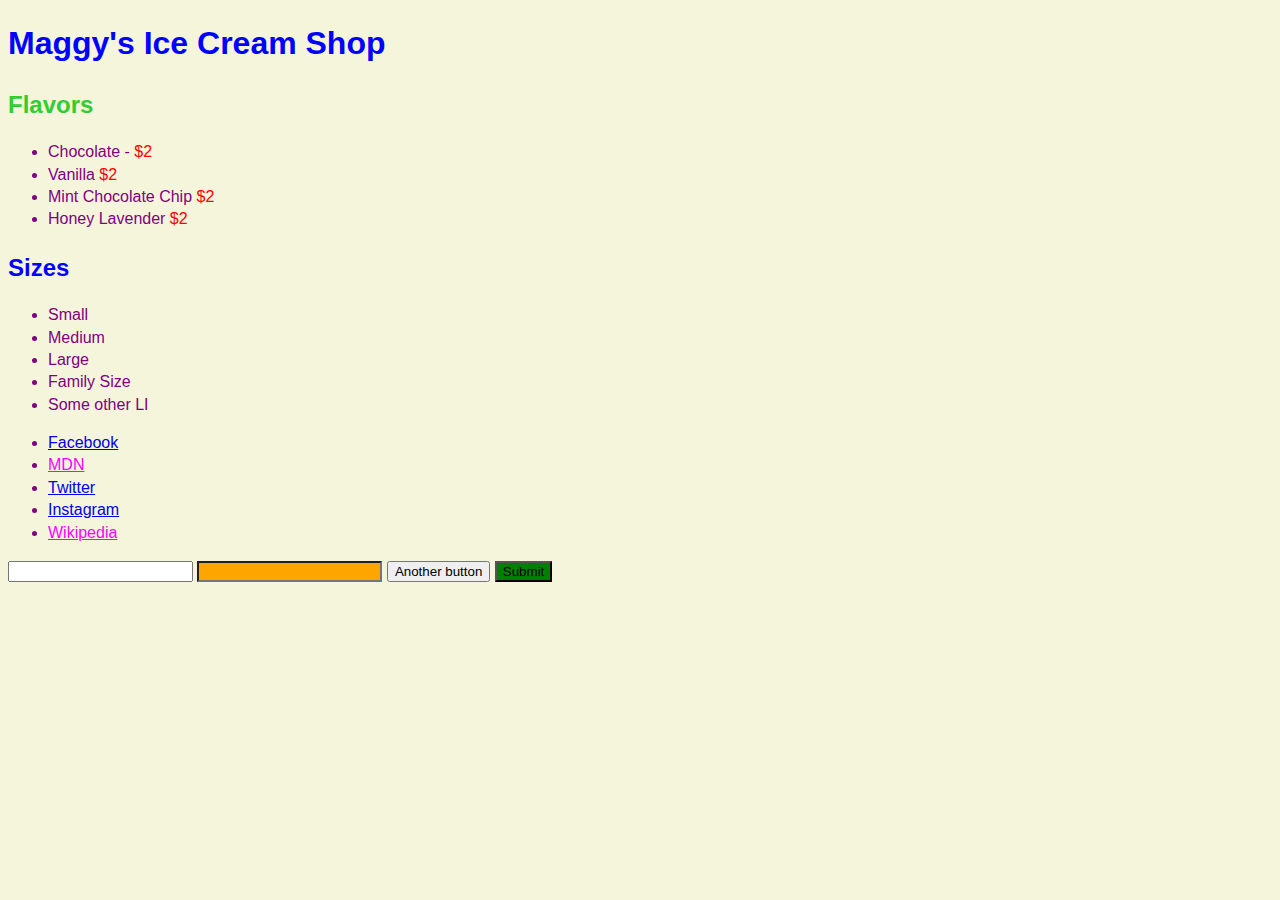
<file: practice-answer/practice07/index.html>
<!DOCTYPE html>
<html lang="en">
<head>
    <meta charset="UTF-8">
    <meta name="viewport" content="width=device-width, initial-scale=1.0">
    <link rel="stylesheet" href="../main.css" />
    <link rel="stylesheet" href="./style.css" />
    <title>Practice</title>
</head>
<body>
  <!--style.css 파일에서 지시사항을 따르세요.-->
  <h1 class="bright">Maggy's Ice Cream Shop</h1>

  <h2 class="bright">Flavors</h2>
  
  <ul id="flavors">
    <li>Chocolate - <span>$2</span></li>
    <li>Vanilla <span>$2</span></li>
    <li>Mint Chocolate Chip <span>$2</span></li>
    <li>Honey Lavender <span>$2</span></li>
  </ul>
  
  <h2>Sizes</h2>
  
  <ul>
    <li class="size">Small</li>
    <li class="size">Medium</li>
    <li class="size">Large</li>
    <li class="size">Family Size</li>
    <li>Some other LI </li>
  </ul>
  
  <ul class="socials">
    <li><a href="http://www.facebook.com">Facebook</a>
    <li><a href="http://developer.mozilla.org">MDN</a></li>
    <li><a href="http://www.twitter.com">Twitter</a></li>
    <li><a href="http://www.instagram.com">Instagram</a></li>
    <li><a href="http://www.wikipedia.org">Wikipedia</a></li>
  </ul>
  
  <form action="">
    <input type="text">
    <input type="email">
    <button>Another button</button>
    <button id="submit">Submit</button>
  </form>

</body>
</html>
</file>
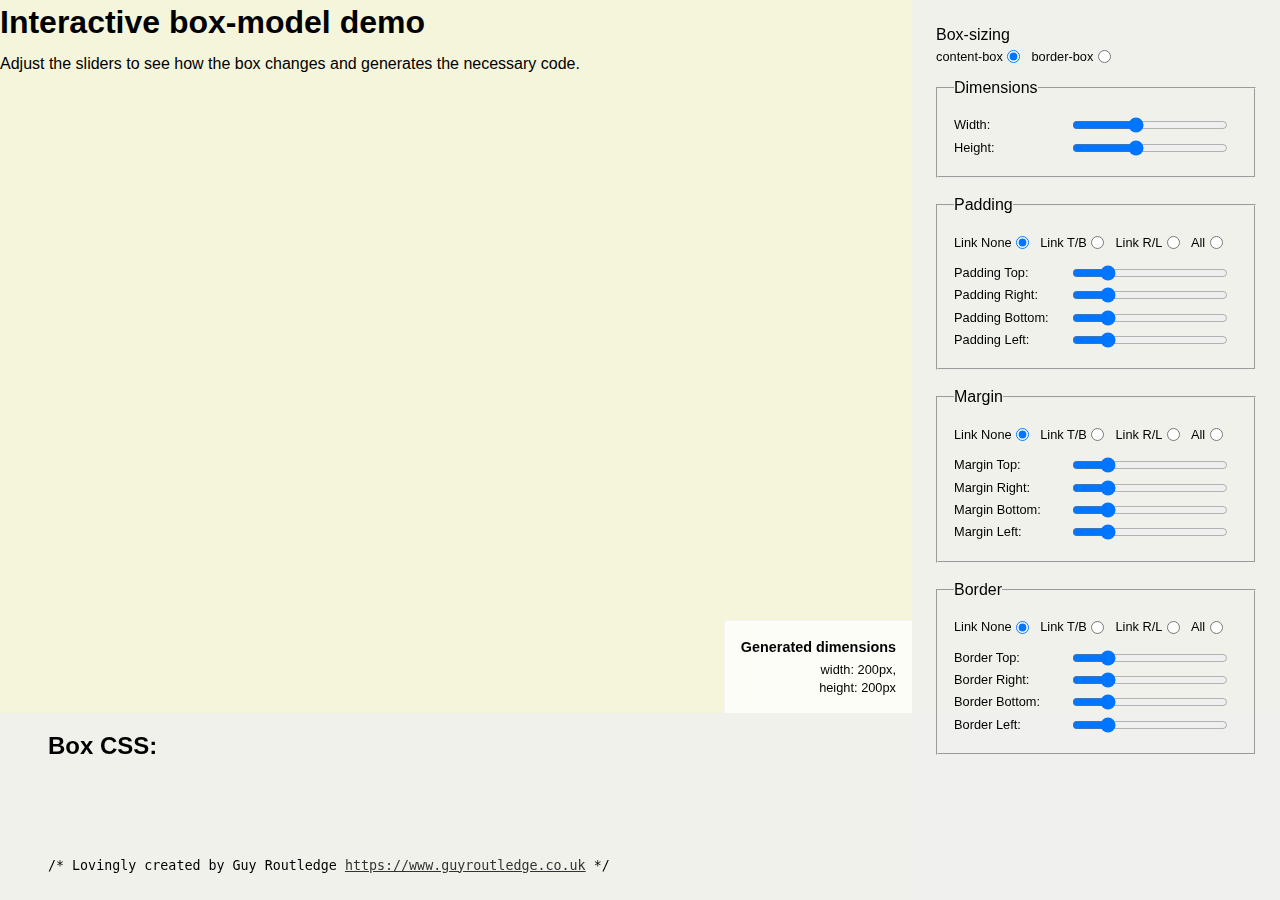
<file: practice-answer/practice08/index.html>
<!DOCTYPE html>
<html lang="en">
<head>
    <meta charset="UTF-8">
    <meta name="viewport" content="width=device-width, initial-scale=1.0">
    <link rel="stylesheet" href="../main.css" />
    <link rel="stylesheet" href="./style.css" />
    <script src="https://code.jquery.com/jquery-3.7.0.min.js" integrity="sha256-2Pmvv0kuTBOenSvLm6bvfBSSHrUJ+3A7x6P5Ebd07/g=" crossorigin="anonymous"></script>
    <script src="./main.js"></script>
    <title>Practice</title>
</head>
<body>
  <header>
    <h1>Interactive box-model&nbsp;demo</h1>
    <p>Adjust the sliders to see how the box changes and generates the necessary code.</p>

  </header>

  <div class="box"></div>

  <div class="box-code">
    <h2>Box CSS:</h2>
<pre><code id="boxCode"></code>


<small>/* Lovingly created by Guy Routledge <a href="https://www.guyroutledge.co.uk">https://www.guyroutledge.co.uk</a> */</small>
</pre>

    <aside class="box-dimensions">
      <h3>Generated dimensions</h3>
      <p>
        width: <span id="generatedWidth">200</span>px,<br>
        height: <span id="generatedHeight">200</span>px
      </p>
    </aside>

  </div>

  <aside class="box-controls">
    <form>
      <fieldset class="box-link-properties">
        <legend>Box-sizing</legend>
        <label for="contentBox">content-box</label>
        <input type="radio" name="boxSizing[]" id="contentBox" checked>
        <label for="borderBox">border-box</label>
        <input type="radio" name="boxSizing[]" id="borderBox">
      </fieldset>
      <fieldset>
        <legend>Dimensions</legend>
        <label for="boxWidth">Width:</label>
        <input type="range" min="0" max="500" name="boxWidth" id="boxWidth" value="200" step="5">
        <label for="boxWidth">Height:</label>
        <input type="range" min="0" max="500" name="boxHeight" id="boxHeight" value="200" step="5">
      </fieldset>
      <fieldset>
        <legend>Padding</legend>

        <fieldset class="box-link-properties">
          <label for="linkPaddingNone">Link None</label>
          <input type="radio" name="linkPadding[]" id="linkPaddingNone" checked>
          <label for="linkPaddingTopBottom">Link T/B</label>
          <input type="radio" name="linkPadding[]" id="linkPaddingTopBottom">
          <label for="linkPaddingRightLeft">Link R/L</label>
          <input type="radio" name="linkPadding[]" id="linkPaddingRightLeft">
          <label for="linkPaddingAll">All</label>
          <input type="radio" name="linkPadding[]" id="linkPaddingAll">
        </fieldset>

        <label for="boxPaddingTop">Padding Top:</label>
        <input type="range" min="0" max="100" name="boxPaddingTop" id="boxPaddingTop" value="20" step="5">
        <label for="boxPaddingRight">Padding Right:</label>
        <input type="range" min="0" max="100" name="boxPaddingRight" id="boxPaddingRight" value="20" step="5">
        <label for="boxPaddingBottom">Padding Bottom:</label>
        <input type="range" min="0" max="100" name="boxPaddingBottom" id="boxPaddingBottom" value="20" step="5">
        <label for="boxPaddingLeft">Padding Left:</label>
        <input type="range" min="0" max="100" name="boxPaddingLeft" id="boxPaddingLeft" value="20" step="5">
      </fieldset>
      <fieldset>
        <legend>Margin</legend>

        <fieldset class="box-link-properties">
          <label for="linkMarginNone">Link None</label>
          <input type="radio" name="linkMargin[]" id="linkMarginNone" checked>
          <label for="linkMarginTopBottom">Link T/B</label>
          <input type="radio" name="linkMargin[]" id="linkMarginTopBottom">
          <label for="linkMarginRightLeft">Link R/L</label>
          <input type="radio" name="linkMargin[]" id="linkMarginRightLeft">
          <label for="linkMarginAll">All</label>
          <input type="radio" name="linkMargin[]" id="linkMarginAll">
        </fieldset>

        <label for="boxMarginTop">Margin Top:</label>
        <input type="range" min="0" max="100" name="boxMarginTop" id="boxMarginTop" value="20" step="5">
        <label for="boxMarginRight">Margin Right:</label>
        <input type="range" min="0" max="100" name="boxMarginRight" id="boxMarginRight" value="20" step="5">
        <label for="boxMarginBottom">Margin Bottom:</label>
        <input type="range" min="0" max="100" name="boxMarginBottom" id="boxMarginBottom" value="20" step="5">
        <label for="boxMarginLeft">Margin Left:</label>
        <input type="range" min="0" max="100" name="boxMarginLeft" id="boxMarginLeft" value="20" step="5">
      </fieldset>
      <fieldset>
        <legend>Border</legend>

        <fieldset class="box-link-properties">
          <label for="linkBorderNone">Link None</label>
          <input type="radio" name="linkBorder[]" id="linkBorderNone" checked>
          <label for="linkBorderTopBottom">Link T/B</label>
          <input type="radio" name="linkBorder[]" id="linkBorderTopBottom">
          <label for="linkBorderRightLeft">Link R/L</label>
          <input type="radio" name="linkBorder[]" id="linkBorderRightLeft">
          <label for="linkBorderAll">All</label>
          <input type="radio" name="linkBorder[]" id="linkBorderAll">
        </fieldset>

        <label for="boxBorderTop">Border Top:</label>
        <input type="range" min="0" max="50" name="boxBorderTop" id="boxBorderTop" value="10" step="5">
        <label for="boxBorderRight">Border Right:</label>
        <input type="range" min="0" max="50" name="boxBorderRight" id="boxBorderRight" value="10" step="5">
        <label for="boxBorderBottom">Border Bottom:</label>
        <input type="range" min="0" max="50" name="boxBorderBottom" id="boxBorderBottom" value="10" step="5">
        <label for="boxBorderLeft">Border Left:</label>
        <input type="range" min="0" max="50" name="boxBorderLeft" id="boxBorderLeft" value="10" step="5">
      </fieldset>
    </form>
  </aside>

</body>
</html>
</file>
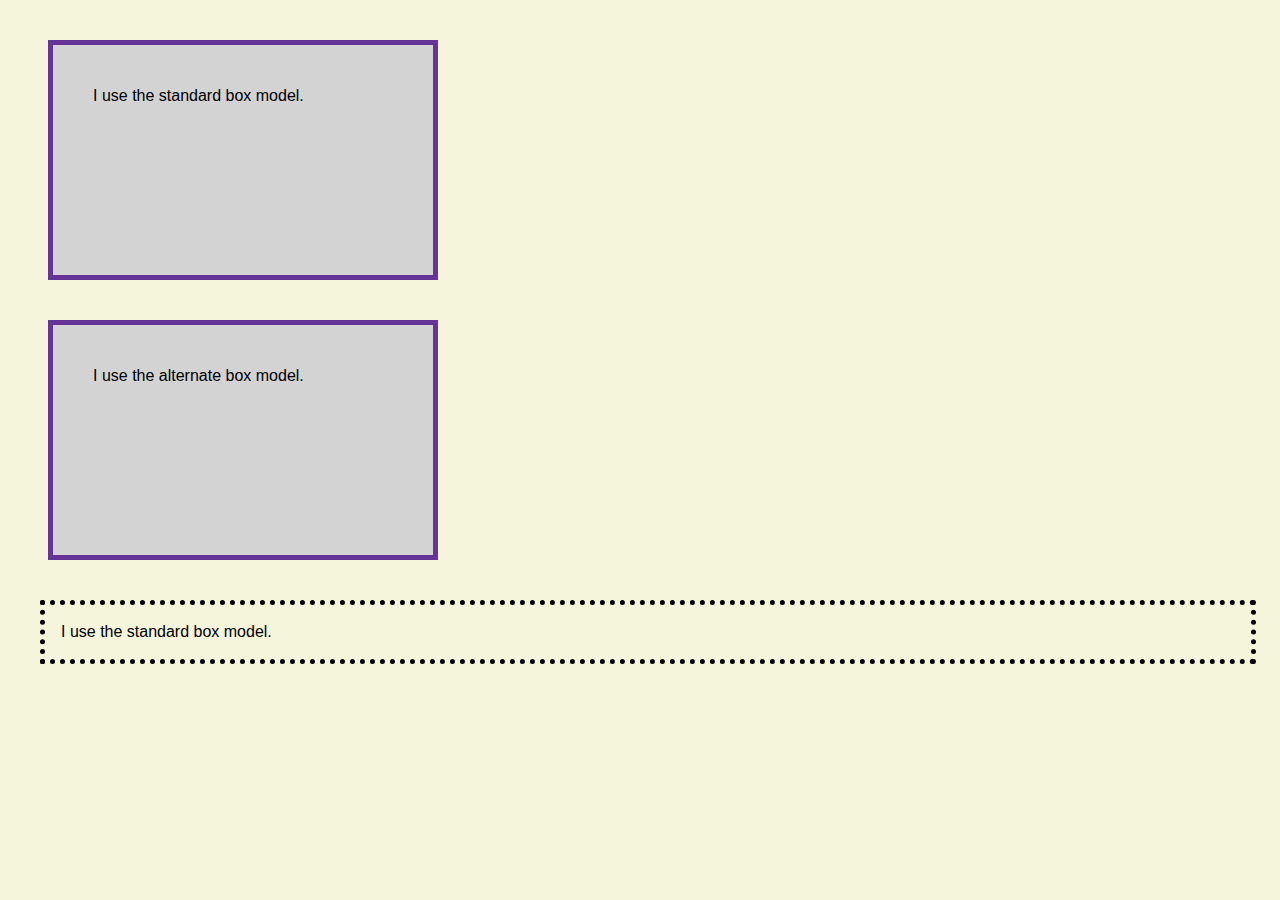
<file: practice-answer/practice09/index.html>
<!DOCTYPE html>
<html lang="en">
<head>
    <meta charset="UTF-8">
    <meta name="viewport" content="width=device-width, initial-scale=1.0">
    <link rel="stylesheet" href="../main.css" />
    <link rel="stylesheet" href="./style.css" />
    <title>Practice</title>
</head>
<body>
  <!-- Task 1:
  이 작업에는 아래에 두 개의 상자가 있는데, 하나는 Box model을 사용하고 다른 하나는 대체 상자 모델을 사용합니다. 
  .alternate 클래스에 선언을 추가하여 두 번째 상자의 너비를 변경하여 첫 번째 상자의 시각적 너비와 일치하도록 합니다. 
  -->
  <div class="box">I use the standard box model.</div>
  <div class="box alternate">I use the alternate box model.</div>

<!-- Task 2:
이 작업에서 아래 상자를 추가합니다:
5px, 검은색 점선 테두리.
margin-top 20px.
margin-right 1em.
margin-bottom 40px.
margin-left 2em.
모든 면에 1em의 패딩. 
-->
<div class="box-standard">I use the standard box model.</div>

    

</body>
</html>
</file>
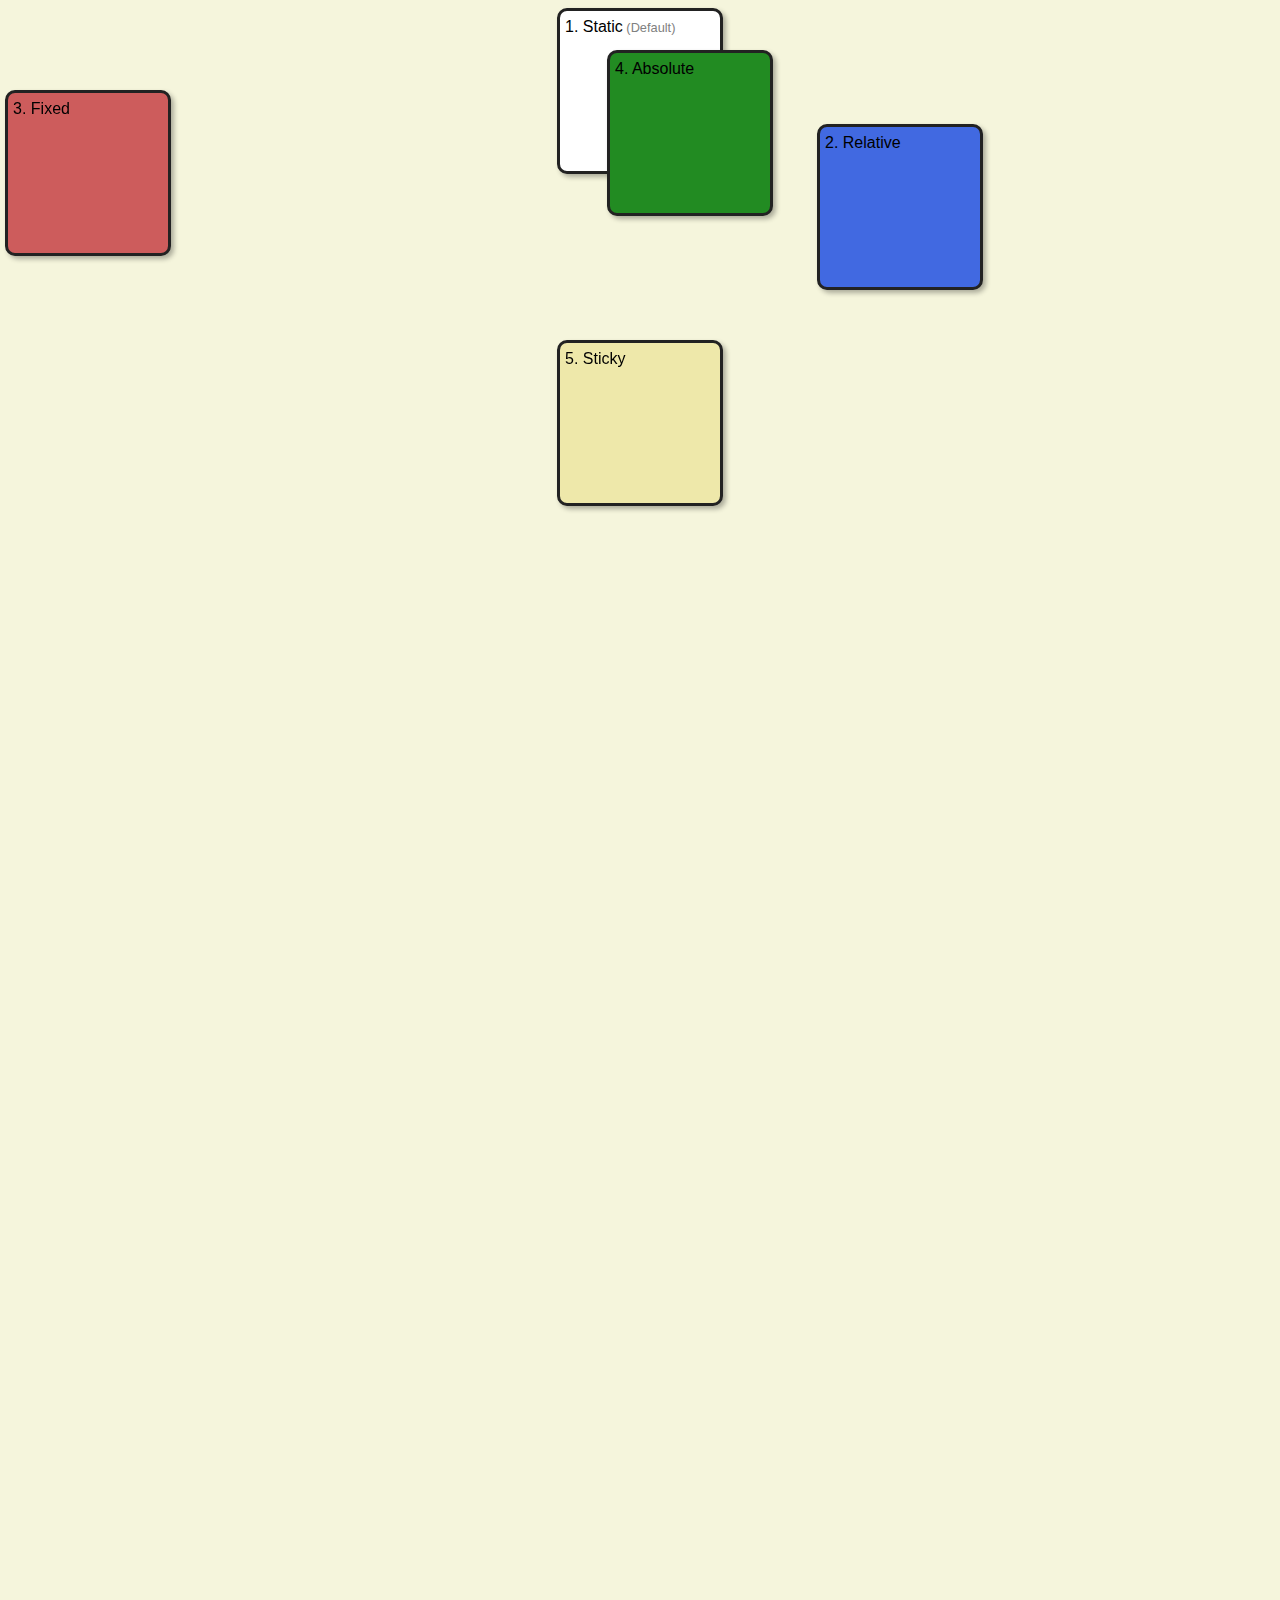
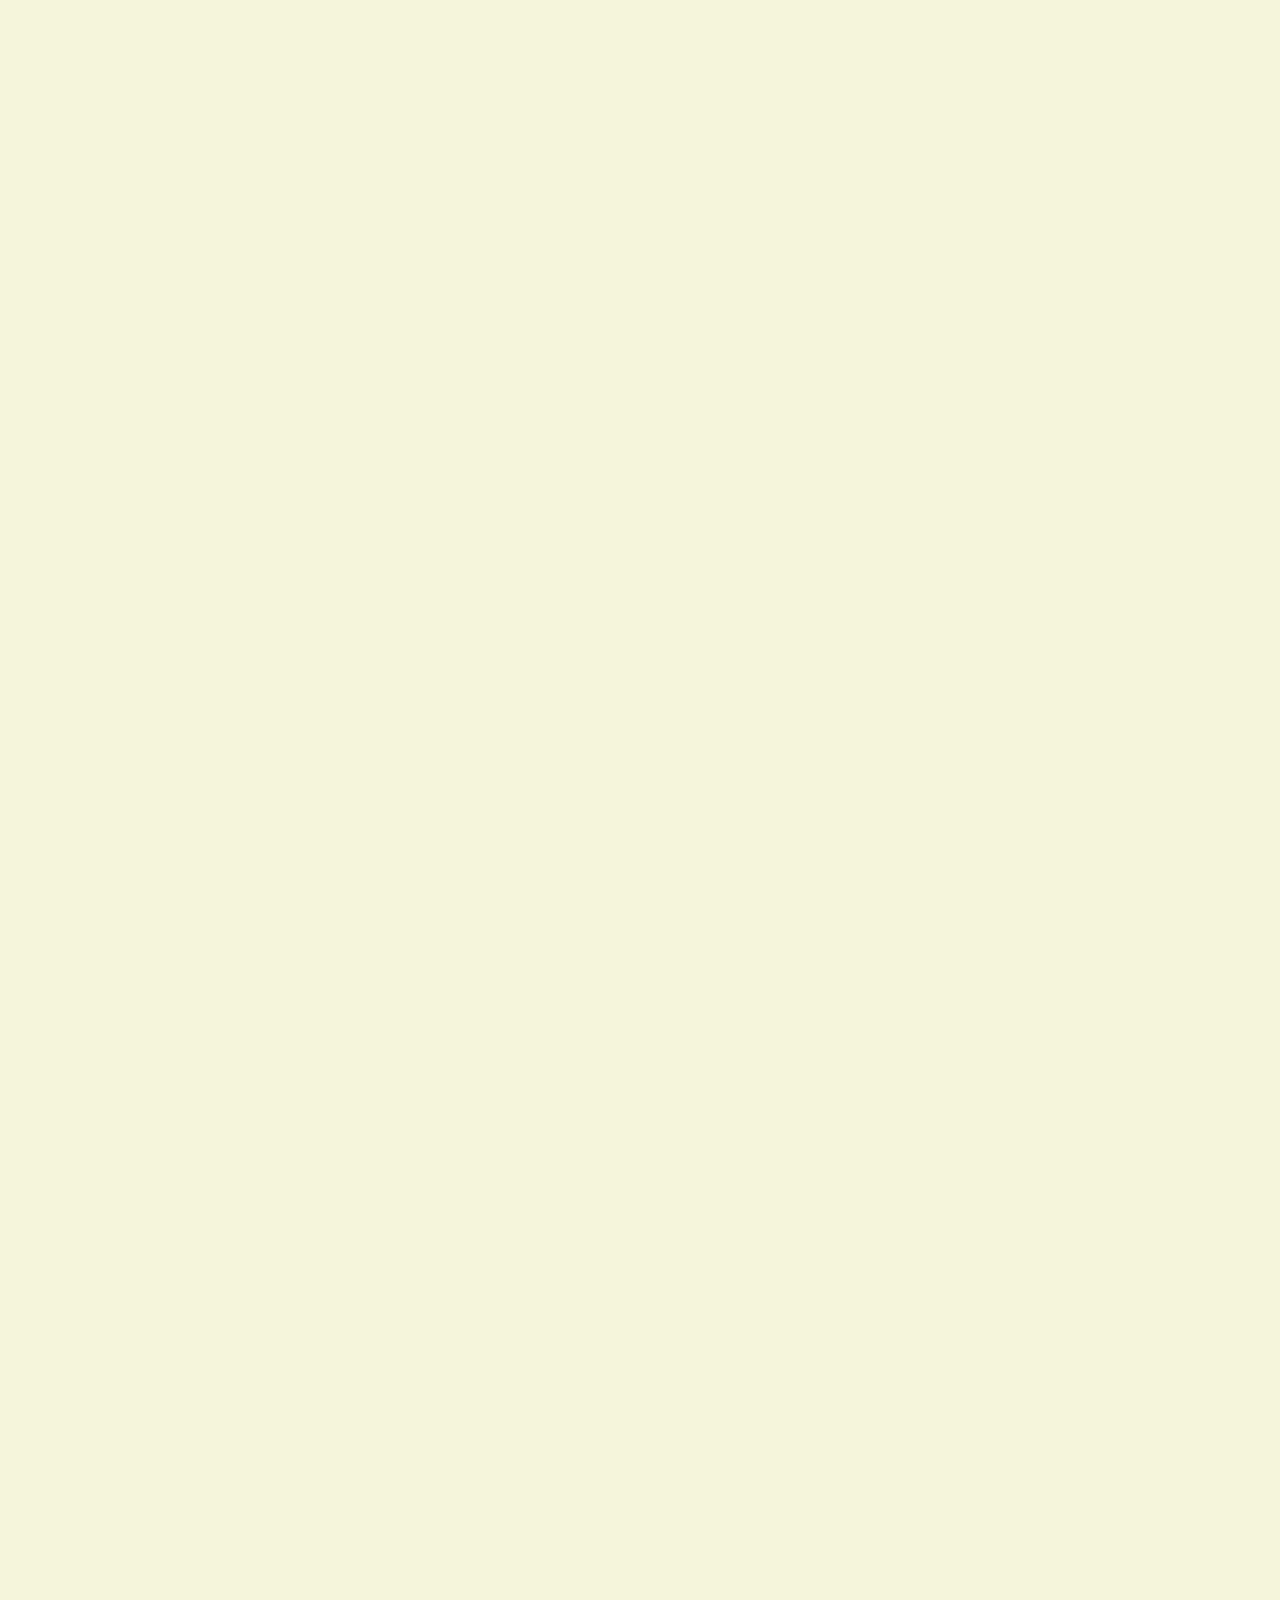
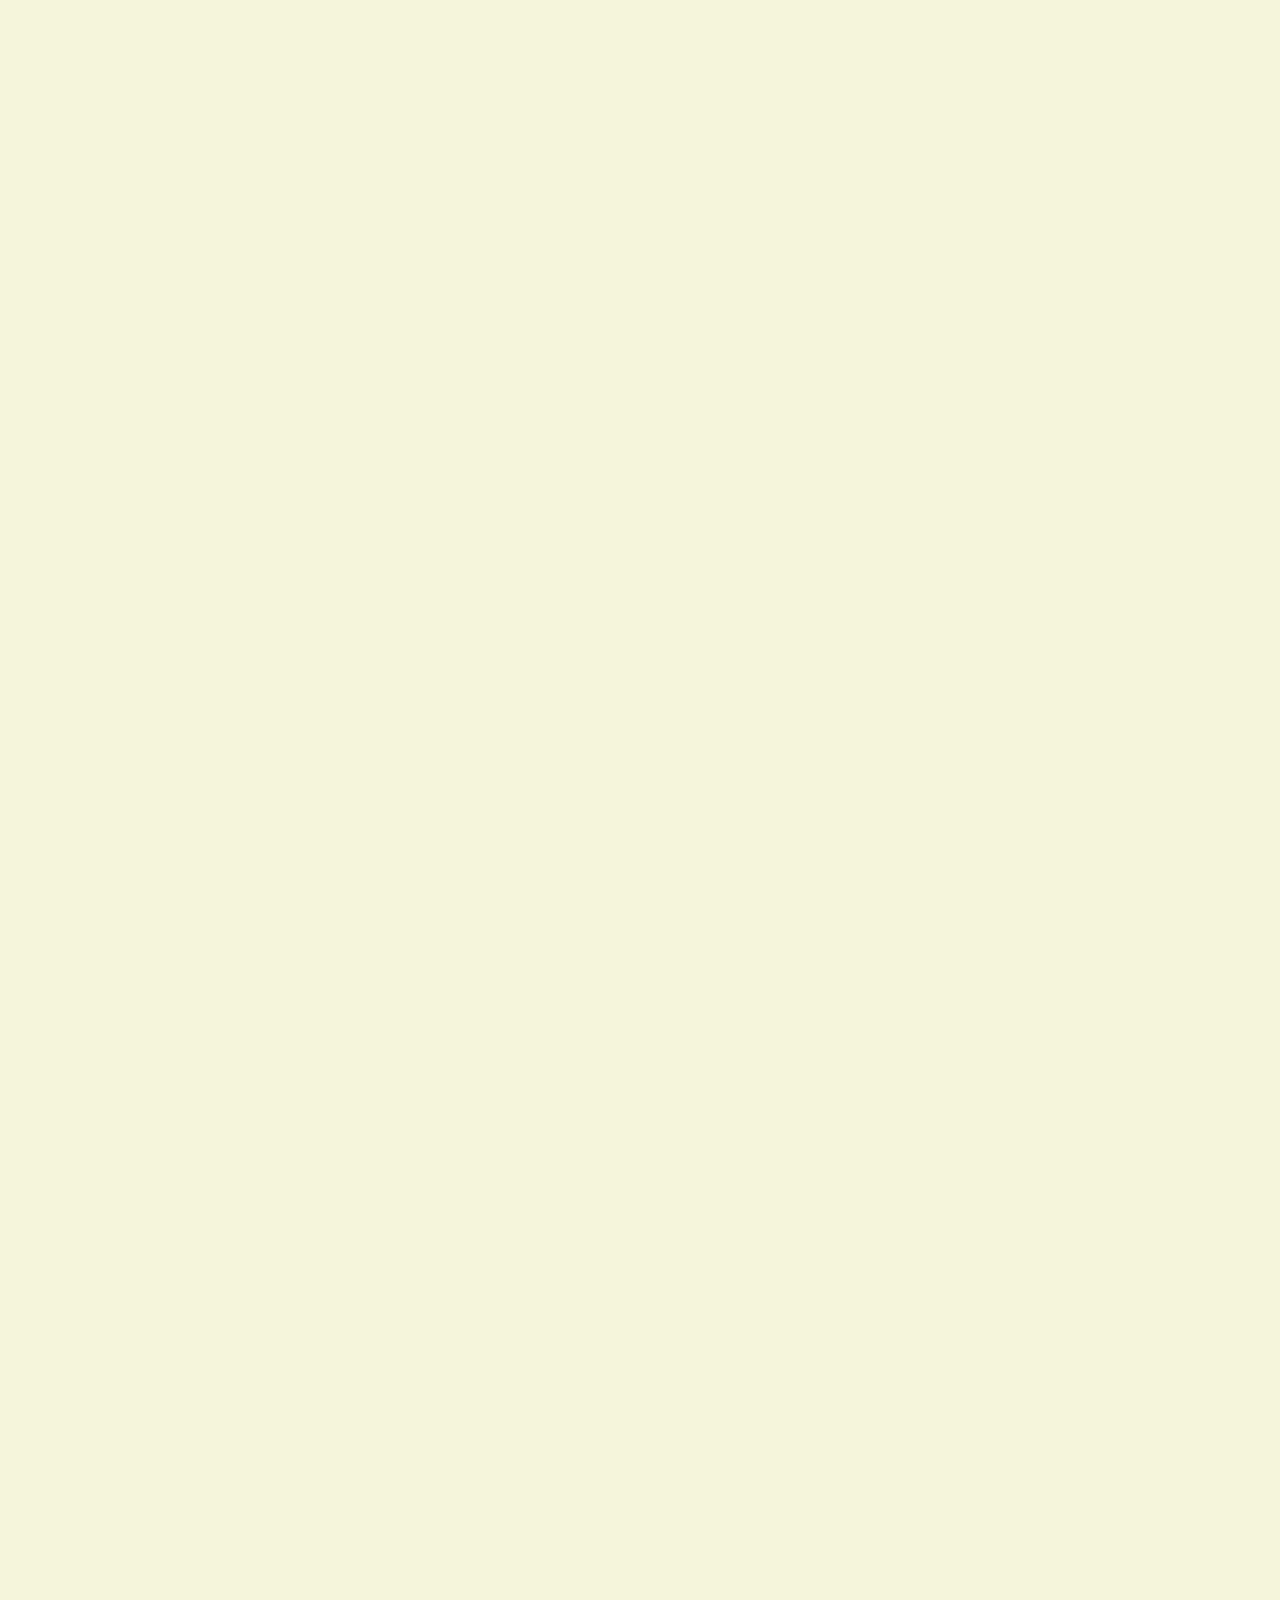
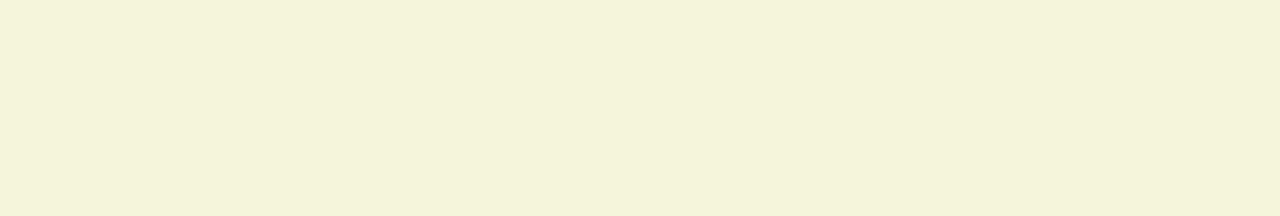
<file: practice-answer/practice10/index.html>
<!DOCTYPE html>
<html lang="en">
<head>
    <meta charset="UTF-8">
    <meta name="viewport" content="width=device-width, initial-scale=1.0">
    <link rel="stylesheet" href="../main.css" />
    <link rel="stylesheet" href="./style.css" />
    <title>Practice</title>
</head>
<body>
  <div class="static"></div>
  <div class="relative"></div>
  <div class="fixed"></div>
  <div class="absolute"></div>
  <div class="sticky"></div>
</body>
</html>
</file>
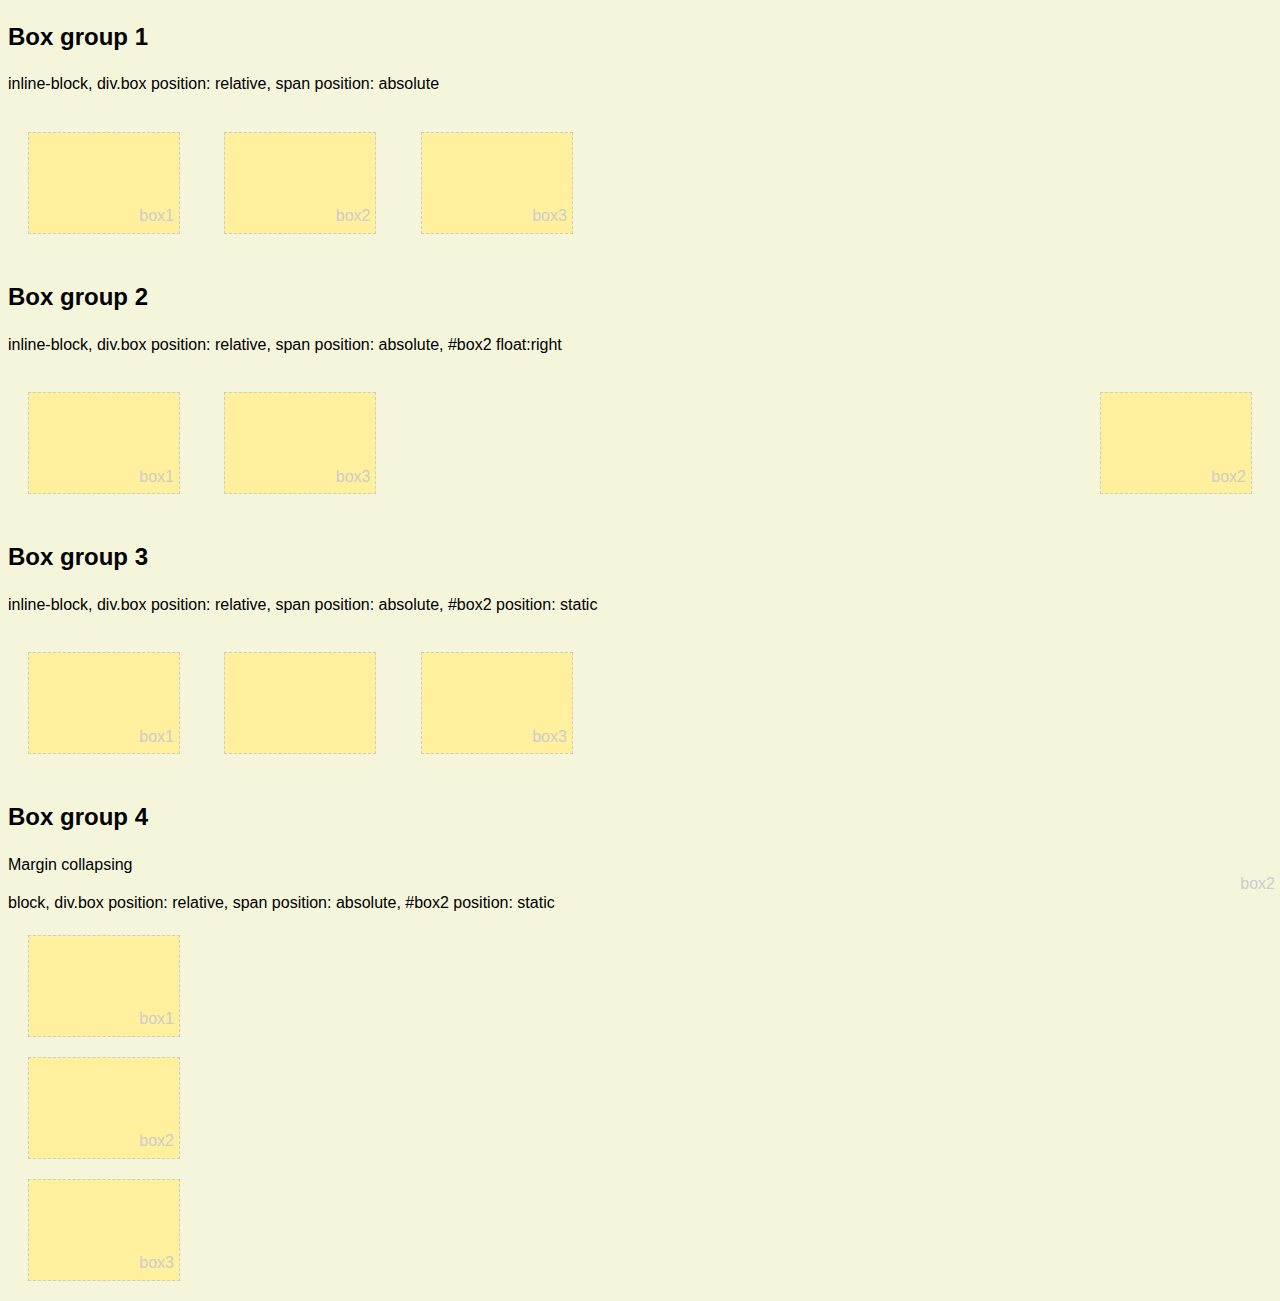
<file: practice-answer/practice11/index.html>
<!DOCTYPE html>
<html lang="en">
<head>
    <meta charset="UTF-8">
    <meta name="viewport" content="width=device-width, initial-scale=1.0">
    <link rel="stylesheet" href="../main.css" />
    <link rel="stylesheet" href="./style.css" />
    <title>Practice</title>
</head>
<body>
  <h2>Box group 1</h2>
  <p>inline-block, div.box position: relative, span position: absolute<p>
  <div id="box-group1">
    <div class="box" id="box1"><span>box1</span></div>
    <div class="box" id="box2"><span>box2</span></div>
    <div class="box" id="box3"><span>box3</span></div>
  </div>
  <h2>Box group 2</h2>
  <p>inline-block, div.box position: relative, span position: absolute, #box2 float:right<p>
  <div id="box-group2">
    <div class="box" id="box1"><span>box1</span></div>
    <div class="box" id="box2"><span>box2</span></div>
    <div class="box" id="box3"><span>box3</span></div>
  </div>
  <h2>Box group 3</h2>
  <p>inline-block, div.box position: relative, span position: absolute, #box2 position: static<p>
  <div id="box-group3">
    <div class="box" id="box1"><span>box1</span></div>
    <div class="box" id="box2"><span>box2</span></div>
    <div class="box" id="box3"><span>box3</span></div>
  </div>
  <h2>Box group 4</h2>
  <p>Margin collapsing</p>
  <p>block, div.box position: relative, span position: absolute, #box2 position: static<p>
  <div id="box-group4">
    <div class="box" id="box1"><span>box1</span></div>
    <div class="box" id="box2"><span>box2</span></div>
    <div class="box" id="box3"><span>box3</span></div>
  </div>

    

</body>
</html>
</file>
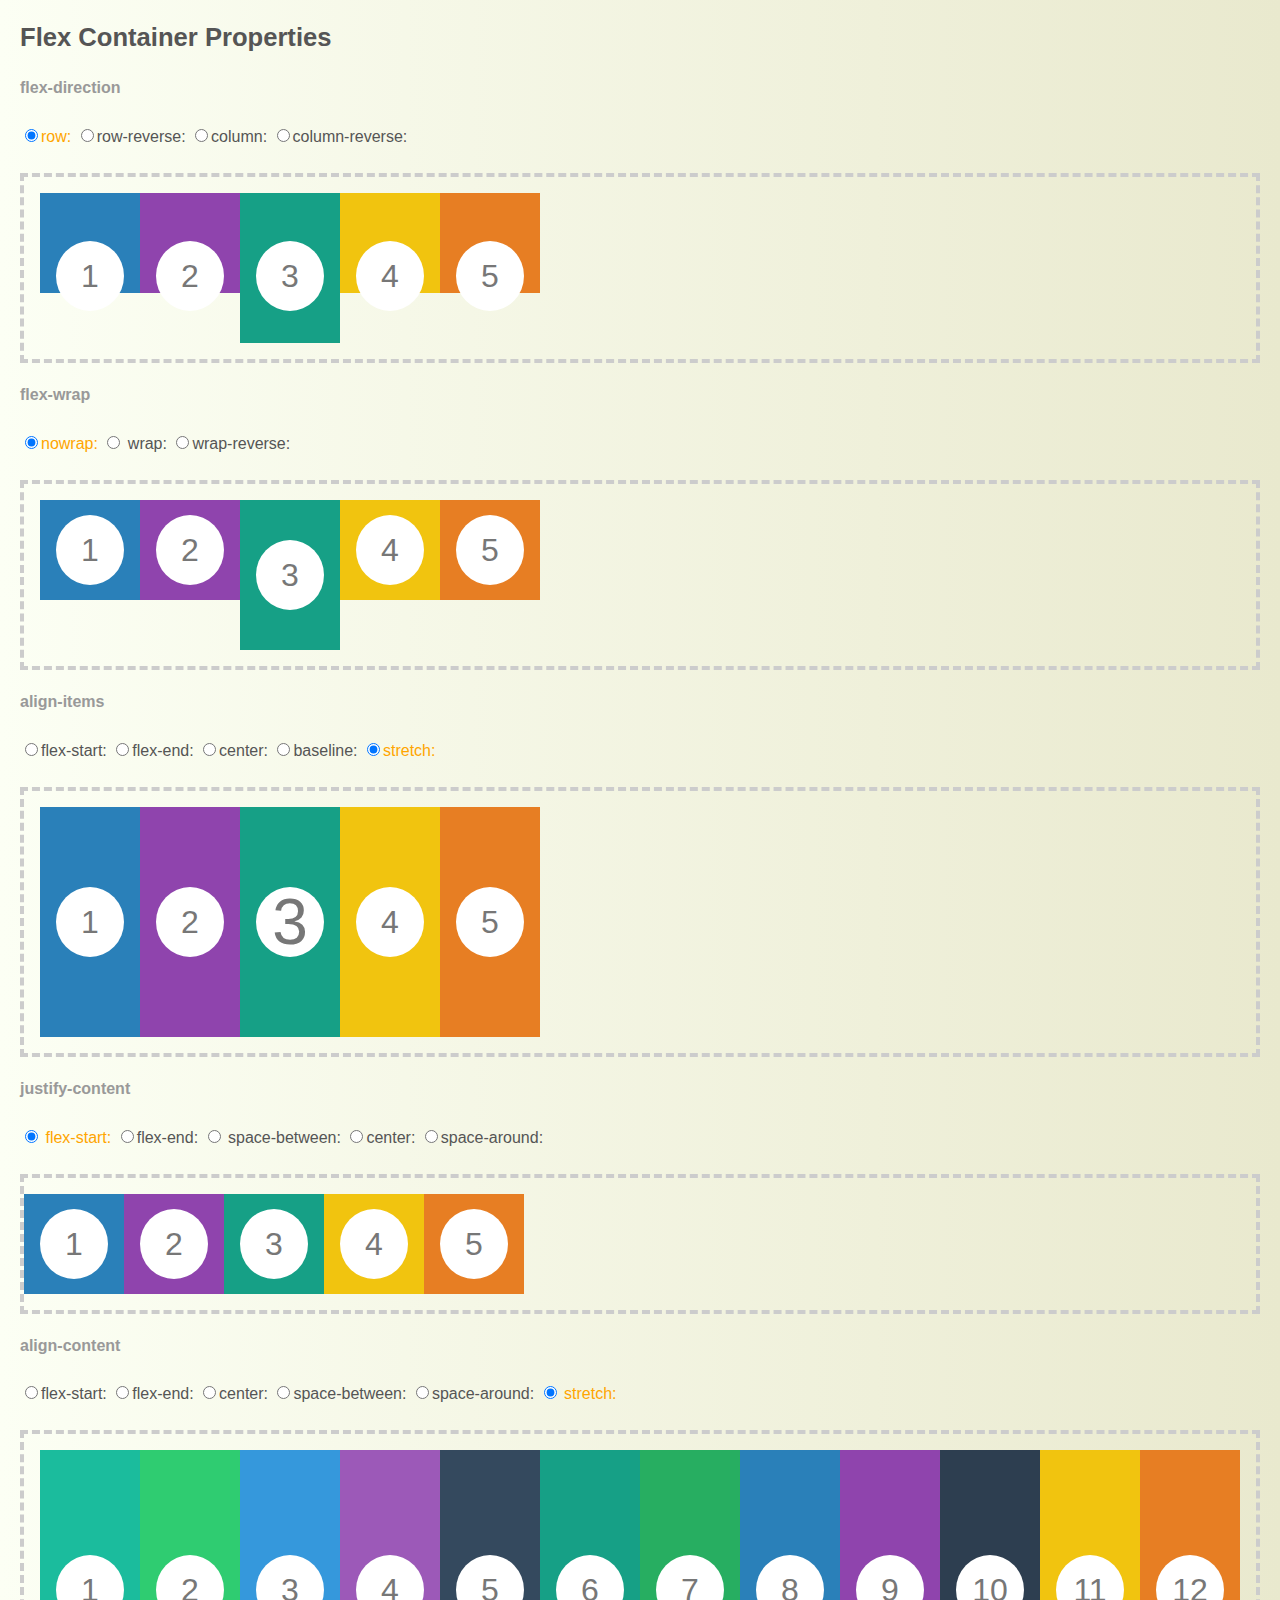
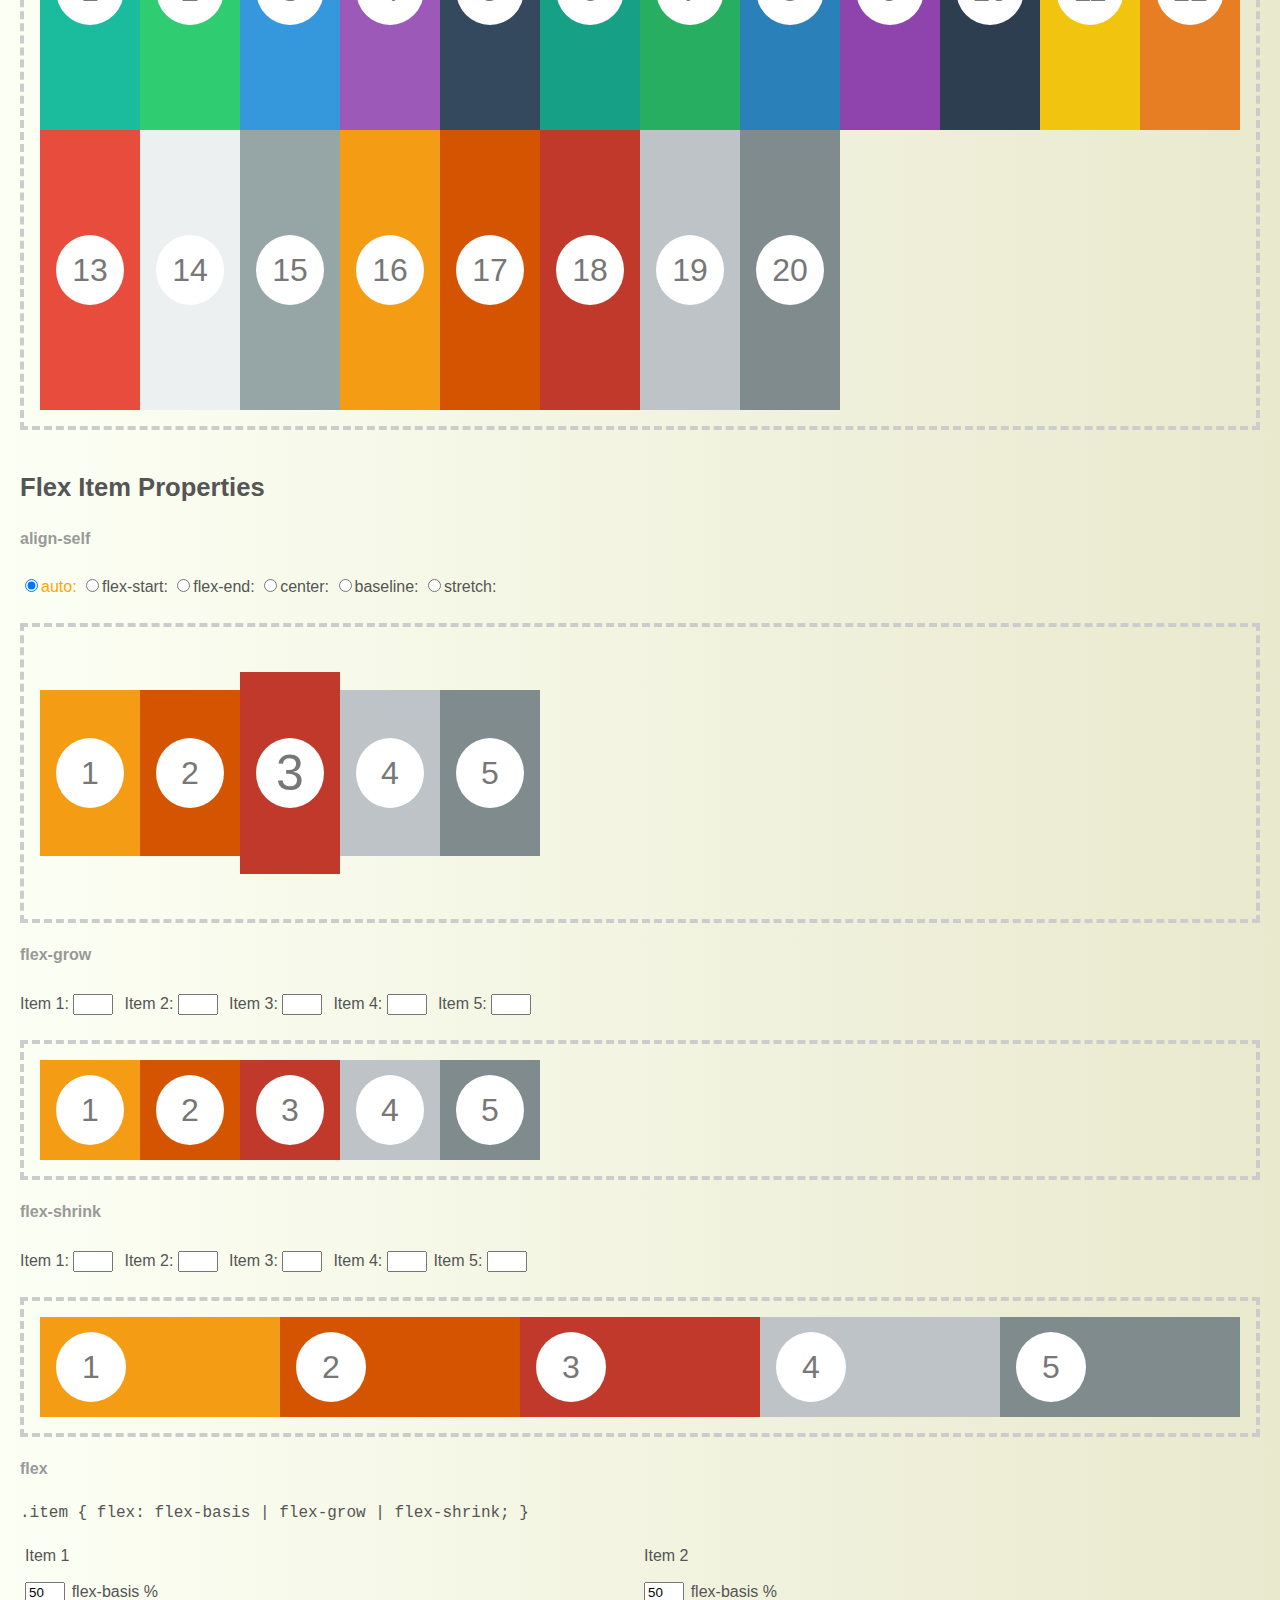
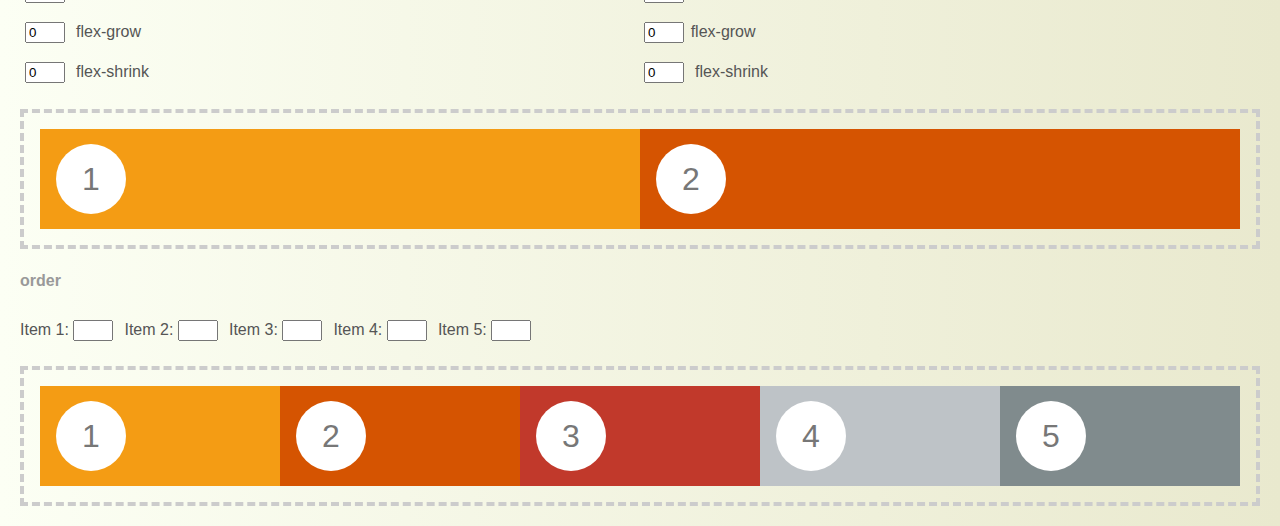
<file: practice-answer/practice13/index.html>
<!DOCTYPE html>
<html lang="en">
<head>
    <meta charset="UTF-8">
    <meta name="viewport" content="width=device-width, initial-scale=1.0">
    <script src="https://code.jquery.com/jquery-3.7.0.min.js" integrity="sha256-2Pmvv0kuTBOenSvLm6bvfBSSHrUJ+3A7x6P5Ebd07/g=" crossorigin="anonymous"></script>
    <link rel="stylesheet" href="../main.css" />
    <link rel="stylesheet" href="./style.css" />
    <title>Practice</title>
</head>
<body>
  
  <section class="main" role="main">
    <div class="main-column">
    <h2>Flex Container Properties</h2>
    <!--flex-direction: controls -->  
    <div class="control">
      <h4><a href="https://developer.mozilla.org/en-US/docs/Web/CSS/flex-flow">flex-direction</a>   </h4>
    <div class="radio">
      <input name="flex-direction" type="radio"  class="flex-direction" id="R11" value="row" checked><label for="R11">row:</label>
    <input name="flex-direction"  type="radio" class="flex-direction" id="R12" value="row-reverse"><label for="R12">row-reverse:</label>
    <input name="flex-direction"  type="radio" class="flex-direction" id="R13" value="column"><label for="R13">column:</label>
    <input name="flex-direction"  type="radio" class="flex-direction" id="R14" value="column-reverse"><label for="R14">column-reverse:</label>
    </div>
  </div>
  <!--flex-direction: row | row-reverse | column | column-reverse;-->    
  <div class="flex-container" id="direction">
    <div class="item" data-color="2a80b9">    
      <p>1</p></div>
    <div class="item" data-color="8f44ad">    
      <p>2</p></div>
    <div class="item" data-color="16a086">    
      <p>3</p></div>
    <div class="item" data-color="f1c40f">
      <p>4</p></div>
    <div class="item" data-color="e77e23">
      <p>5</p></div>
  </div>
  
  <!-- Flex Wrap: controls -->
    <div class="control">
      <h4><a href="https://developer.mozilla.org/en-US/docs/Web/CSS/flex-flow">flex-wrap</a></h4>
      <div class="radio">
        <input name="flex-wrap" type="radio"  class="flex-wrap" id="R21" value="nowrap" checked><label for="R21">nowrap:</label>
        <input name="flex-wrap" type="radio"  class="flex-wrap" id="R22" value="wrap">   
        <label for="R22">wrap:</label>
        <input name="flex-wrap" type="radio"  class="flex-wrap" id="R23" value="wrap-reverse"><label for="R23">wrap-reverse:</label>
      </div>
    </div>
      
   <!-- flex-wrap: nowrap | wrap | wrap-reverse -->   
  <div class="flex-container" id="wrap">
    <div class="item" data-color="2a80b9">  
      <p>1</p></div>
    <div class="item" data-color="8f44ad">
      <p>2</p></div>
    <div class="item" data-color="16a086">
      <p>3</p></div>
    <div class="item" data-color="f1c40f">     
      <p>4</p></div>
    <div class="item" data-color="e77e23">
      <p>5</p></div>
  </div>
  <!-- Align Items: controls --> 
    <div class="control">
      <h4><a href="https://developer.mozilla.org/en-US/docs/Web/CSS/align-items">align-items</a></h4>
      <div class="radio">
        <input name="flex-align-items" type="radio"  class="flex-align-items" id="R31" value="align-items-start" ><label for="R31">flex-start:</label>
        <input name="flex-align-items" type="radio"  class="flex-align-items" id="R32" value="align-items-end"><label for="R32">flex-end:</label>
        <input name="flex-align-items" type="radio"  class="flex-align-items" id="R33" value="align-items-center"><label for="R33">center:</label>
        <input name="flex-align-items" type="radio"  class="flex-align-items" id="R34" value="align-items-baseline"><label for="R34">baseline:</label>
        <input name="flex-align-items" type="radio"  class="flex-align-items" id="R35" value="align-items-stretch" checked><label for="R35">stretch:</label>
      </div>
   </div>
  <!-- align-items: flex-start | flex-end | center | baseline | stretch -->
  <div class="flex-container" id="align">
    <div class="item" data-color="2a80b9"> 
      <p>1</p></div>
    <div class="item" data-color="8f44ad">
      <p>2</p></div>
    <div class="item" data-color="16a086">
      <p>3</p></div>
    <div class="item" data-color="f1c40f">
      <p>4</p></div>
    <div class="item" data-color="e77e23">
      <p>5</p></div>
  </div>
  
  <!-- Justify Content: controls-->
    <div class="control">
      <h4><a href="https://developer.mozilla.org/en-US/docs/Web/CSS/justify-content">justify-content</a>   </h4> 
      <div class="radio">
        <input name="justify-content" type="radio"  class="justify-content" id="R41" value="justify-start" checked >      <label for="R41">flex-start:</label>
        <input name="justify-content" type="radio"  class="justify-content" id="R42" value="justify-end" ><label for="R42">flex-end:</label>
        <input name="justify-content" type="radio"  class="justify-content" id="R43" value="justify-space-between" >    <label for="R43">space-between:</label>
        <input name="justify-content" type="radio"  class="justify-content" id="R44" value="justify-center" ><label for="R44">center:</label>
        <input name="justify-content" type="radio"  class="justify-content" id="R45" value="justify-space-around" ><label for="R45">space-around:</label>
      </div>
    </div>
  
  <!--justify-content: flex-start | flex-end | center | space-between | space-around -->
  <div class="flex-container" id="justify">
    <div class="item" data-color="2a80b9"> 
      <p>1</p></div>
    <div class="item" data-color="8f44ad">
      <p>2</p></div>
    <div class="item" data-color="16a086">
      <p>3</p></div>
    <div class="item" data-color="f1c40f">
      <p>4</p></div>
    <div class="item" data-color="e77e23">
      <p>5</p></div>
  </div>
  
  <!--Align Content: controls-->
    <div class="control">
      <h4><a href="https://developer.mozilla.org/en-US/docs/Web/CSS/align-content">align-content</a></h4> 
    <div class="radio">
      <input name="align-content" type="radio"  class="align-content" id="R51" value="align-content-start" ><label for="R51">flex-start:</label>
      <input name="align-content" type="radio"  class="align-content" id="R52" value="align-content-end" ><label for="R52">flex-end:</label>
      <input name="align-content" type="radio"  class="align-content" id="R53" value="align-content-center" ><label for="R53">center:</label>
      <input name="align-content" type="radio"  class="align-content" id="R54" value="align-content-space-between" ><label for="R54">space-between:</label>
      <input name="align-content" type="radio"  class="align-content" id="R55" value="align-content-space-around" ><label for="R55">space-around:</label>
      <input name="align-content" type="radio"  class="align-content" id="R56" value="align-content-stretch"  checked>  <label for="R56">stretch:</label>
      </div>
    </div>
  
  <!--align-content: flex-start | flex-end | center | space-between | space-around; -->
  <div class="flex-container" id="alignContent">
    <div class="item" data-color="1bbc9d">
      <p>1</p></div>
    <div class="item" data-color="2fcc71">
      <p>2</p></div>
    <div class="item" data-color="3598dc">
      <p>3</p></div>
    <div class="item" data-color="9c59b8">
      <p>4</p></div>
    <div class="item" data-color="34495e">
      <p>5</p></div>
    <div class="item" data-color="16a086">
      <p>6</p></div>
    <div class="item" data-color="27ae61">
      <p>7</p></div>
    <div class="item" data-color="2a80b9">
      <p>8</p></div>
    <div class="item" data-color="8f44ad">
      <p>9</p></div>
    <div class="item" data-color="2d3e50">
      <p>10</p></div>
    <div class="item" data-color="f1c40f">
      <p>11</p></div>
    <div class="item" data-color="e77e23">
      <p>12</p></div>
    <div class="item" data-color="e84c3d">
      <p>13</p></div>
    <div class="item" data-color="ecf0f1">
      <p>14</p></div>
    <div class="item" data-color="96a6a6">
      <p>15</p></div>
    <div class="item" data-color="f49c14">
      <p>16</p></div>
    <div class="item" data-color="d55401">
      <p>17</p></div>
    <div class="item" data-color="c1392b">
      <p>18</p></div>
    <div class="item" data-color="bec3c7">
      <p>19</p></div>
    <div class="item" data-color="808b8d">
      <p>20</p></div>
    </div>
      
  </div><!-- End column -->
  
  <!-- Flex Items -->
  <div class="main-column">
    <h2>Flex Item Properties</h2>
    
    <!-- Align Self: controls -->
    <div class="control">
      <h4><a href="https://developer.mozilla.org/en-US/docs/Web/CSS/align-self">align-self</a></h4>
    <div class="radio">
      <input name="align-self" type="radio"  class="align-self" id="R61" value="align-self-auto"  checked ><label for="R61">auto:</label>
      <input name="align-self" type="radio"  class="align-self" id="R62" value="align-self-start" ><label for="R62">flex-start:</label>
      <input name="align-self" type="radio"  class="align-self" id="R63" value="align-self-end" ><label for="R63">flex-end:</label>
      <input name="align-self" type="radio"  class="align-self" id="R64" value="align-self-center" ><label for="R64">center:</label>
      <input name="align-self" type="radio"  class="align-self" id="R65" value="align-self-baseline" ><label for="R65">baseline: </label>
      <input name="align-self" type="radio"  class="align-self" id="R66" value="align-self-stretch"><label for="R66">stretch:</label>
     </div>
  </div>
    
  <!-- align-self: auto | flex-start | flex-end | center | baseline | stretch --> 
  <div class="flex-container align-items-center" id="FCI1">
    <div class="item" data-color="f49c14">
      <p>1</p></div>
    <div class="item" data-color="d55401">
      <p>2</p></div>
    <div class="item" data-color="c1392b"  id="alignSelf"><p style="font-size:50px;">3</p></div>
    <div class="item" data-color="bec3c7">
      <p>4</p></div>
    <div class="item" data-color="808b8d">
      <p>5</p></div>
  </div>
  
  <!-- Flex Grow: Controls -->
  <div class="control">
    <h4><a href="https://developer.mozilla.org/en-US/docs/Web/CSS/flex-grow">flex-grow</a></h4> 
    <div class="radio">
    <label for="R71">Item 1: </label>    
      <input type="number" class="flex-grow" id="R71" min="0" >
    <label for="R72">Item 2: </label>    
      <input type="number" class="flex-grow" id="R72" min="0" >
        <label for="R73">Item 3: </label>
      <input type="number" class="flex-grow" id="R73" min="0" >
        <label for="R74">Item 4: </label>    <input type="number" class="flex-grow" id="R74" min="0" >
      <label for="R75">Item 5: </label>   
    <input type="number" class="flex-grow" id="R75" min="0" >
      </div>
  </div>
    
  <!-- flex-grow: number -->  
  <div class="flex-container align-items-center" id="FCI2">
    <div class="item" id="itemR71" data-color="f49c14"><p>1</p></div>
    <div class="item" id="itemR72" data-color="d55401"><p>2</p></div>
    <div class="item" id="itemR73" data-color="c1392b"><p>3</p></div>
    <div class="item" id="itemR74" data-color="bec3c7"><p>4</p></div>
    <div class="item" id="itemR75" data-color="808b8d"><p>5</p></div>
  </div>
  
  <!--Flex Shrink: controls -->
  <div class="control">
    <h4><a href="https://developer.mozilla.org/en-US/docs/Web/CSS/flex-shrink">flex-shrink</a>   
    </h4> 
    <div class="radio">
      <label for="R81">Item 1: </label>        <input type="number"  class="flex-shrink" id="R81" min="0" >
      <label for="R82">Item 2: </label>        <input type="number" class="flex-shrink" id="R82" min="0" >
      <label for="R83">Item 3: </label>        <input type="number" class="flex-shrink" id="R83" min="0" >
      <label for="R84">Item 4: </label>        <input type="number" class="flex-shrink" id="R84" min="0" ><label for="R85">Item 5: </label>
      <input type="number" class="flex-shrink" id="R85" min="0">
    </div>
  </div>
    
  <!-- flex-shrink: number -->  
  <div class="flex-container align-items-center" id="FCI3">
    <div class="item" id="itemR81" data-color="f49c14"><p>1</p></div>
    <div class="item" id="itemR82" data-color="d55401"><p>2</p></div>
    <div class="item" id="itemR83" data-color="c1392b"><p>3</p></div>
    <div class="item" id="itemR84" data-color="bec3c7"><p>4</p></div>
    <div class="item" id="itemR85" data-color="808b8d"><p>5</p></div>
  </div>
  
  <!-- Flex Basis: controls -->
  <div class="control">
    <h4><a href="https://developer.mozilla.org/en-US/docs/Web/CSS/flex">flex</a>
    </h4> 
    <pre>.item { flex: flex-basis | flex-grow | flex-shrink; }</pre>
    <table id="flexBasis">
    <tr><td>Item 1</td><td>Item 2</td></tr>
    <tr><td>
      <input type="number" class="flex-basis" id="B1" min="0" value="50" ><label for="B1">flex-basis %</label></td><td><input type="number" class="flex-basis" id="B2" min="0" value="50" ><label for="B2">flex-basis %</label>
    </td></tr>
    <tr><td>
      <input type="number" class="flex-basis-grow" id="G1" min="0" value="0" >
      <label for="G1">flex-grow</label>
    </td><td>
      <input type="number" class="flex-basis-grow" id="G2" min="0" value="0" ><label for="G2">flex-grow</label></td></tr>
    <tr><td>
      <input type="number" class="flex-basis-shrink" id="S1" min="0" value="0" >
      <label for="S1">flex-shrink</label>
      </td>
      <td>
        <input type="number" class="flex-basis-shrink" id="S2" min="0" value="0" >
        <label for="S2">flex-shrink</label>
    </td></tr>
  </table>
  </div>
  
  <!--flex: flex-grow | flex-shrink | flex-basis -->
  <div class="flex-container align-items-center" id="FCI4">
    <div class="item" id="item1" data-color="f49c14"><p>1</p></div>
    <div class="item" id="item2" data-color="d55401"><p>2</p></div>
  </div>
  
  <!-- Order: controls -->
  <div class="control">
    <h4><a href="https://developer.mozilla.org/en-US/docs/Web/CSS/order">order</a>
    </h4> 
    <div class="radio">
      <label for="R91">Item 1: </label>
        <input type="number" class="flex-order" id="R91" min="0" >
      <label for="R92">Item 2: </label>   
        <input type="number" class="flex-order" id="R92" min="0" >
      <label for="R93">Item 3: </label>   
        <input type="number" class="flex-order" id="R93" min="0" >
      <label for="R94">Item 4: </label>
        <input type="number" class="flex-order" id="R94" min="0" >
      <label for="R95">Item 5: </label>
        <input type="number" class="flex-order" id="R95" min="0" >
    </div>
  </div>
    
     <!-- order: <integer>  -->
    <div class="flex-container align-items-center" id="FCI5">
      <div class="item" id="orderR91" data-color="f49c14"><p>1</p></div>
      <div class="item" id="orderR92" data-color="d55401"><p>2</p></div>
      <div class="item" id="orderR93" data-color="c1392b"><p>3</p></div>
      <div class="item" id="orderR94" data-color="bec3c7"><p>4</p></div>
      <div class="item" id="orderR95" data-color="808b8d"><p>5</p></div>
    </div>
    
    </div><!-- End column -->
  </section>
  <script src="./main.js"></script>
</body>
</html>
</file>
<file: practice-answer/main.css>
body {
  font-family: 'Noto Sans KR', sans-serif;
  font-size: 16px;
  font-weight: 400;
  line-height: 1.4;
  background: beige;
  overflow-x: hidden;
}
</file>
<file: practice-answer/practice01/style.css>
h5, p, span, a, strong {
    background: hsl(133, 60%, 44%);
    border-radius: 6px;
    color: #fff;
    font: 14px/24px "Source Code Pro", Inconsolata, "Lucida Console", Terminal, "Courier New", Courier;
    padding: 24px 15px;
    text-align: center;
  }

  header,
  section,
  aside,
  footer, main, div {
    margin: 0 1.5% 24px 1.5%;
  }
  section {
    display: inline-block;
    width: 30%;
  }
  p, span, a, strong {
    background: maroon;
    color: #fff;
    margin: 24px 0%;
  }

  a, span, strong {
    width:100px;
    /* display: block; */
  }
</file>
<file: practice-answer/practice03/style.css>
ol li {
    list-style-type:hangul;
}
</file>
<file: practice-answer/practice04/style.css>
table { 
	width: 750px; 
	border-collapse: collapse; 
	margin:50px auto;
	}

/* Zebra striping */
tr:nth-of-type(odd) { 
	background: #eee; 
	}

th { 
	background: #3498db; 
	color: white; 
	font-weight: bold; 
	}

td, th { 
	padding: 10px; 
	border: 1px solid #ccc; 
	text-align: left; 
	font-size: 18px;
	}

/* 
Max width before this PARTICULAR table gets nasty
This query will take effect for any screen smaller than 760px
and also iPads specifically.
*/
@media 
only screen and (max-width: 760px),
(min-device-width: 768px) and (max-device-width: 1024px)  {

	table { 
	  	width: 100%; 
	}

	/* Force table to not be like tables anymore */
	table, thead, tbody, th, td, tr { 
		display: block; 
	}
	
	/* Hide table headers (but not display: none;, for accessibility) */
	thead tr { 
		position: absolute;
		top: -9999px;
		left: -9999px;
	}
	
	tr { border: 1px solid #ccc; }
	
	td { 
		/* Behave  like a "row" */
		border: none;
		border-bottom: 1px solid #eee; 
		position: relative;
		padding-left: 50%; 
	}

	td:before { 
		/* Now like a table header */
		position: absolute;
		/* Top/left values mimic padding */
		top: 6px;
		left: 6px;
		width: 45%; 
		padding-right: 10px; 
		white-space: nowrap;
		/* Label the data */
		content: attr(data-column);

		color: #000;
		font-weight: bold;
	}

}
</file>
<file: practice-answer/practice06/style.css>
header{
	line-height: 70px;
	background-color: rgb(26,32,44);
	color: rgb(225,236,231);
	padding: 0 70px;
  }
  h1{
	display: inline-block;
  }
  header span{
	padding: 0 10px;
	font-size: .7em;
	color: rgb(130,130,130);
  }
  a{
	color: #cceeff;
	margin-right:10px;
	text-decoration: none;
	transition: all .3s;
	text-decoration:underline;
  }
  a:hover{
	color: rgb(190,190,190);
  }
  section{
	padding: 40px;
  }
  h2{
	padding: 10px 30px;
	font-weight: normal;
	color: rgb(26,32,44);
  }
  h3{
	color: rgb(130,130,130);
	margin-bottom: .4em;
	font-weight: normal;
	display: inline-block;
  }
  h3+span{display:block;
	margin-top:10px;
	line-height:24px;
	background-color:#F9F7F0;}
  h3 span{
	display: inline-block;
	color: rgb(0,0,0);
	background-color: rgba(0,0,0, .1);
	padding: 0 5px;
  }
  article{
	padding: 30px;
	background-color: rgb(255,255,255);
	position: relative;
	overflow:hidden;
  }
  article+article{
	margin: 20px 0;
  }
  article>span{
	color: rgb(100,100,100);  
	padding: 0 10px;
  }
  article>span>span{
	display: inline-block;
	color: rgb(0,0,0);
	background-color: rgba(0,0,0, .1);
	padding: 0 5px;
  }
  article>div{
	background: rgba(26,32,44, .1);
	color: rgb(255,255,255);
	max-height: 0px;
	overflow: hidden;
	transition: all .5s;
  }
  article.open>div{
	max-height: 600px;
	margin-top: 20px;
	padding: 10px;
	transition: all 1s;
  }
  article>div *{
	background-color: rgba(26,32,44, .3);
	padding: 10px;
	color: rgb(70,70,70);
	display: block;
  }
  article>div *+*{
	margin-top: 10px;
  }
  article>div * *{
	margin-top: 5px;
  }
  
  article .opener{
	font-size:24px;
	margin-left:-5px;
	margin-top:20px;
	position:absolute;
	top:0;
	right:0;
  }
  
  article .opener{
	position: absolute;
	bottom: 7px;
	transition: all .4s;
	cursor: pointer;
  }
  article.open .opener{
	transform: rotate(-180deg);
  }
  /* =============================================
	==============================================
	And now.... the Selectors in ACTION: =========
	==============================================
	=========================================== */
  .class .world{
	background-color: rgba(220,43,104, .3);
	color: rgb(0,0,0);
  }
  .id #john{
	background-color: rgba(220,43,104, .3);
	color: rgb(0,0,0);
  }
  .e *{
	background-color: rgba(220,43,104, .3);
	color: rgb(0,0,0);
  }
  .name span{
	background-color: rgba(220,43,104, .3);
	color: rgb(0,0,0);
  }
  .and .hello,
  .and span{
	background-color: rgba(220,43,104, .3);
	color: rgb(0,0,0);
  }
  .inside .hello span{
	background-color: rgba(220,43,104, .3);
	color: rgb(0,0,0);
  }
  .direct div>span{
	background-color: rgba(220,43,104, .3);
	color: rgb(0,0,0);
  }
  .pl_after span + span{
	background-color: rgba(220,43,104, .3);
	color: rgb(0,0,0);
  }
  .all_after div ~ span{
	background-color: rgba(220,43,104, .3);
	color: rgb(0,0,0);
  }
  .attr [data-x]{
	background-color: rgba(220,43,104, .3);
	color: rgb(0,0,0);
  }
  .attr_val [name="john"]{
	background-color: rgba(220,43,104, .3);
	color: rgb(0,0,0);
  }
  .attr_contval [name~="hello"]{
	background-color: rgba(220,43,104, .3);
	color: rgb(0,0,0);
  }
  .attr_subval [name*="hello"]{
	background-color: rgba(220,43,104, .3);
	color: rgb(0,0,0);
  }
  .attr_startval [name^="horse"]{
	background-color: rgba(220,43,104, .3);
	color: rgb(0,0,0);
  }
  .attr_start2val [name|="horse"]{
	background-color: rgba(220,43,104, .3);
	color: rgb(0,0,0);
  }
  .attr_endval [name$="horse"]{
	background-color: rgba(220,43,104, .3);
	color: rgb(0,0,0);
  }
</file>
<file: practice-answer/practice07/style.css>
/* 모든 li 요소를 보라색으로 만듭니다 */
li {
    color: purple;
}

/* 모든 h1과 h2를 파란색으로 만들기(하나의 규칙으로) */

h1, h2 {
    color: blue;
}


/* id가 'submit'인 요소에 녹색 배경색을 부여합니다 */
#submit {
    background-color: green;
}


/* 'flavors' id를 가진 요소 내부의 span을 빨간색으로 만듭니다 */

#flavors span {
    color: red;
}


/* 'size' 클래스가 있는 요소에 content 색상을 purple으로 지정합니다. */
.size  {
    color: purple;
}


/* email input을 선택하고 주황색 배경색으로 지정합니다*/
input[type="email"] {
    background-color: orange;
}


/* href가 '.org'로 끝나는 모든 링크를 선택하고 magenta색으로 만듭니다. */
[href$=".org"] {
    color:magenta;
}

/* 클래스가 'bright'인 h2를 선택하고(다른 요소도 같은 클래스를 가지고 있으니 주의하세요!) 청록색을 지정합니다. */
h2.bright {
    color: limegreen;
}
</file>
<file: practice-answer/practice08/style.css>
* {
	margin:0;
	padding:0;
}
h1 {
	margin:0 0 0.25em;
}
p {
	margin:0 0 1em;
}
a {
	color:#333;
	-webkit-transition:0.3s;
	        transition:0.3s;
}
a:hover {
	color:#999;
}
.box {
	position:relative;
	margin-top:30px;
}
.box-property {
	position:absolute;
	top:0;
	left:0;
	width:100%;
	height:100%;
}
.box,
.box-property {
	-webkit-transition:0.3s;
	        transition:0.3s;
}

/* Property values in model via pseudo elements */
.box-property-vertical,
.box-property-horizontal {
	position:absolute;
	top:0;
	left:0;
	z-index:2000;
}
.box-property-horizontal {
	width:100%;
	border-top:1px solid #eee;
	border-top:1px solid rgba(0, 0, 0, 0.1);
}
.box-property-vertical {
	height:100%;
	border-left:1px solid #eee;
	border-left:1px solid rgba(0, 0, 0, 0.1);
}
.box-property-vertical:before,
.box-property-vertical:after {
	position:absolute;
	left:-0.7em;
	width:100%;

	color:#999;
	color:rgba(0,0,0,0.6);
	font-size:0.75em;
}
.box-property-vertical:before {
	content:attr(data-top);
	top:-0.75em;
}
.box-property-vertical:after {
	content:attr(data-bottom);
	bottom:-0.75em;
}
.box-property-horizontal:before,
.box-property-horizontal:after {
	position:absolute;
	margin-top:-0.75em;
	width:2em;
	height:100%;

	color:#999;
	color:rgba(0,0,0,0.6);
	font-size:0.75em;
	text-align:center;
}
.box-property-horizontal:before {
	content:attr(data-left);
	left:-1em;
}
.box-property-horizontal:after {
	content:attr(data-right);
	right:-1em;
}
.box-padding .box-property-vertical {
	left:40%;
}
.box-border .box-property-vertical {
	left:50%;
}
.box-margin .box-property-vertical {
	left:60%;
}
.box-padding .box-property-horizontal {
	top:40%;
}
.box-border .box-property-horizontal {
	top:50%;
}
.box-margin .box-property-horizontal {
	top:60%;
}
.box:hover .box-property {
	background:#fff;
}
.box:hover .box-property-vertical,
.box:hover .box-property-horizontal {
	opacity:0;
}
.box-inner {
	background:#9fc4e7;
	border:1px solid #666;

	font-family:'Ubuntu Mono', 'Courier New', monospace;
	text-align:center;
	line-height:1em;
}
.box-inner:hover {
	background:#9fc4e7!important;
}
.box-inner:before {
	content:attr(data-width) ' x ' attr(data-height);

	position:absolute;
	left:0;
	top:50%;
	margin-top:-0.5em;

	width:100%;
}
.box:hover .box-inner:before {
	content:attr(data-hover-property);
}
.box-padding {
	-moz-box-sizing:border-box;
	box-sizing:border-box;

	background-color:#c2ddb6;
	border:1px dashed #666;
}
.box-padding:hover {
	background-color:#c2ddb6!important;
}
.box-padding:hover .box-property-vertical,
.box-padding:hover .box-property-horizontal {
	opacity:1;
}
.box-margin {
	background:#f8cb9c;
	border:1px dashed #666;
}
.box-margin:hover {
	background:#f8cb9c!important;
}
.box-margin:hover .box-property-vertical,
.box-margin:hover .box-property-horizontal {
	opacity:1;
}
.box-border {
	background:#feedbb;
	border:1px solid #666;
}
.box-border:hover {
	background:#feedbb!important;
}
.box-border:hover .box-property-vertical,
.box-border:hover .box-property-horizontal {
	opacity:1;
}


/* Generated Dimensions */

.box-dimensions {
	position:absolute;
	bottom:100%;
	right:23em;

	padding:1em;
	background:#fff;
	background:rgba(255,255,255,0.8);
	border:1px solid rgba(240, 240, 240, 0.8);
	border-right:0;
	border-bottom:0;

	text-align:right;
}
.box-dimensions p {
	margin:0;
	font-size:0.8em;
}
.box-dimensions h3 {
	margin-bottom:0.25em;
	font-size:0.9em;
}

/* Controls */

.box-controls {
	-moz-box-sizing:border-box;
	box-sizing:border-box;
	position:absolute;
	top:0;
	right:0;

	width:23em;
	height:100%;
	padding:1.5em;
	background:#eee;
	background:rgba(240, 240, 240, 0.8);

	z-index:100;
}
fieldset {
	margin:0 0 1em;
	padding:1em;
}
label, input {
	display:inline-block;
	margin:0 0 0.25em;
	vertical-align:middle;
}
label {
	width:40%;
	font-size:0.8em;
}
input[type="range"] {
	width:55%;
}
.box-link-properties {
	margin-bottom:0.5em;
	padding:0;
	border:0;
}
.box-link-properties label {
	width:auto;
}
.box-link-properties input {
	margin-right:0.5em;
}

/* Code */
.box-code {
	-moz-box-sizing:border-box;
	     box-sizing:border-box;
	position:fixed;
	bottom:0;
	left:0;

	width:100%;
	padding:1em 3em 1.5em;

	background:#eee;
	background:rgba(240, 240, 240, 0.8);

	z-index:100;
}
.box-code h2 {
	margin-bottom:1em;
}

/* Twitter Buttons */
#twitter-widget-0,
#twitter-widget-1 {
	display:inline-block;
	vertical-align:middle;
}
#twitter-widget-1 {
	margin-left:0.5em;
}
#twitter-widget-0 {
	width:90px!important;
}
</file>
<file: practice-answer/practice09/style.css>
/* Task 1 */
.box {
    border: 5px solid rebeccapurple;
    background-color: lightgray;
    padding: 40px;
    margin: 40px;
    width: 300px;
    height: 150px;
    
    /* width: 300 + 40*2 + 40*2 + 5*2 = 470px */
    /* height: 150 + 40*2 + 5*2 + 40*2 = 320px */
  }
  
  .alternate {
    box-sizing: border-box;
    width: 390px;
    height: 240px;

  }
      
  /* Task 2 */
  .box-standard {
    border: 5px dotted black; /* 색상, 스타일, 두께 순서 상관 없음! */
    margin-top: 20px;
    margin-right: 1em;
    margin-bottom: 40px;
    margin-left: 2em;
    padding: 1em;
  
  }
</file>
<file: practice-answer/practice11/style.css>
.box{
  background: #FFF09E;
  border: dashed #CCCCCC 1px;
  width: 150px;
  height: 100px;
  margin: 20px;
  display: inline-block;
  position: relative;
}

.box span{
  color: #CCCCCC;
  right: 5px;
  bottom: 5px;
  position: absolute;
}

#box-group2 #box2{
  float: right;
}

#box-group3 #box2{
  position: static;
}

#box-group4 .box{
  display: block;
}
</file>
<file: practice-answer/practice13/style.css>
/*flex-direction: row | row-reverse | column | column-reverse;*/

.flex-container.row {
  -webkit-flex-direction: row;
  -ms-flex-direction: row;
  flex-direction: row;
}

.flex-container.row-reverse {
  -webkit-flex-direction: row-reverse;
  -ms-flex-direction: row-reverse;
  flex-direction: row-reverse;
}

.flex-container.column {
  -webkit-flex-direction: column;
  -ms-flex-direction: column;
  flex-direction: column;
}

.flex-container.column-reverse {
  -webkit-flex-direction: column;
  -ms-flex-direction: column;
  flex-direction: column-reverse;
}
#direction .item:nth-of-type(3),
#wrap .item:nth-of-type(3)
{
  height: 150px;
}

/*flex-wrap: nowrap | wrap | wrap-reverse;*/

.flex-container.nowrap {
  -webkit-flex-wrap: nowrap;
  -ms-flex-wrap: nowrap;
  flex-wrap: nowrap;
}

.flex-container.wrap {
  -webkit-flex-wrap: wrap;
  -ms-flex-wrap: wrap;
  flex-wrap: wrap;
}

.flex-container.wrap-reverse {
  -webkit-flex-wrap: wrap-reverse;
  -ms-flex-wrap: wrap-reverse;
  flex-wrap: wrap-reverse;
}


/*align-items: flex-start | flex-end | center | baseline | stretch;*/

.flex-container.align-items-start {
  -webkit-align-items: flex-start;
  -ms-flex-align: start;
  align-items: flex-start;
}

.flex-container.align-items-end {
  -webkit-align-items: flex-end;
  -ms-flex-align: end;
  align-items: flex-end;
}

.flex-container.align-items-center {
  -webkit-align-items: center;
  -ms-flex-align: center;
  align-items: center;
}

.flex-container.align-items-baseline {
  webkit-align-items: baseline;
  -ms-flex-align: baseline;
  align-items: baseline;
}

.flex-container.align-items-stretch {
  webkit-align-items: stretch;
  -ms-flex-align: stretch;
  align-items: stretch;
}


/*justify-content: flex-start | flex-end | center | space-between | space-around;*/

.flex-container.justify-start {
  -webkit-justify-content: flex-start;
  -ms-flex-pack: start;
  justify-content: flex-start;
}

.flex-container.justify-end {
  -webkit-justify-content: flex-end;
  -ms-flex-pack: end;
  justify-content: flex-end;
}

.flex-container.justify-center {
  -webkit-justify-content: center;
  -ms-flex-pack: center;
  justify-content: center;
}

.flex-container.justify-space-between {
  -webkit-justify-content: space-between;
  -ms-flex-pack: justify;
  justify-content: space-between;
}

.flex-container.justify-space-around {
  -webkit-justify-content: space-around;
  -ms-flex-pack: justify;
  justify-content: space-around;
}


/*align-content: flex-start | flex-end | center | space-between | space-around | stretch;*/

.flex-container.align-content-start {
  -webkit-align-content: flex-start;
  -ms-flex-line-pack: start;
  align-content: flex-start;
}

.flex-container.align-content-end {
  -webkit-align-content: flex-end;
  -ms-flex-line-pack: end;
  align-content: flex-end;
}

.flex-container.align-content-center {
  -webkit-align-content: center;
  -ms-flex-line-pack: center;
  align-content: center;
}

.flex-container.align-content-space-between {
  -webkit-align-content: space-between;
  -ms-flex-line-pack: justify;
  align-content: space-between;
}

.flex-container.align-content-space-around {
  -webkit-align-content: space-around;
  -ms-flex-line-pack: justify;
  /*distribute;*/
  align-content: space-around;
}

.flex-container.align-content-stretch {
  -webkit-align-content: stretch;
  -ms-flex-line-pack: stretch;
  align-content: stretch;
}


/*align-self: auto | flex-start | flex-end | center | baseline | stretch;*/

.item.align-self-auto {
  -webkit-align-self: auto;
  -ms-flex-item-align: auto;
  align-self: auto;
}

.item.align-self-start {
  -webkit-align-self: flex-start;
  -ms-flex-item-align: start;
  align-self: flex-start;
}

.item.align-self-end {
  -webkit-align-self: flex-end;
  -ms-flex-item-align: end;
  align-self: flex-end;
}

.item.align-self-center {
  -webkit-align-self: center;
  -ms-flex-item-align: center;
  align-self: center;
}

.item.align-self-baseline {
  -webkit-align-self: baseline;
  -ms-flex-item-align: baseline;
  align-self: baseline;
}

.item.align-self-stretch {
  -webkit-align-self: stretch;
  -ms-flex-item-align: stretch;
  align-self: stretch;
}

.item.flex-grow1 {
  flex-grow: 1;
}

.item.flex-grow2 {
  flex-grow: 2;
}

.item.flex-grow3 {
  flex-grow: 3;
}

.item.flex-grow4 {
  flex-grow: 4;
}

/* Flex Demos */

.flex-container {
 border: 0.25rem dashed #ccc;
 display : -webkit-flex;
 display : -ms-flexbox;
 display : flex;
 padding: 1rem;
 width: 100%; 
  overflow: hidden;
 }

.item{
	margin: 0; 
  display: inherit;
	padding: 1rem; 
	width: 100px; 
	height: 100px;
	-webkit-align-items: center;
	-ms-flex-align: center;
	align-items: center;
}

.item p{
  width: 70px;
  height: 70px;
  text-align:center;
  font-size: 2rem;
  line-height: 70px;
  color: #777;
  background-color: #FFF;
  border-radius: 100%;
}
#direction .item{
  flex-wrap: wrap;
}

#align .item{
  height:auto; 
  height:auto;
  flex-wrap:wrap;
}	
#align .item:nth-of-type(3) p{
  font-size: 5vw;
}
#justify{ 
  margin: 1rem 0; 
  padding: 1rem 0;
}

#alignContent{flex-wrap:wrap; height:600px;}
#alignContent .item{ height:auto;} 
/* General styles */

html,body{ 
  width: 100%; 
  min-height: 100%; 
  margin: 0; 
  padding: 0; 
  color: #555; 
  font-family: sans-serif;
  /* Permalink - use to edit and share this gradient: http://colorzilla.com/gradient-editor/#fcfff4+0,e9e9ce+100;Wax+3D+%232 */
background: #fcfff4; /* Old browsers */
background: -moz-linear-gradient(left,  #fcfff4 0%, #e9e9ce 100%); /* FF3.6-15 */
background: -webkit-linear-gradient(left,  #fcfff4 0%,#e9e9ce 100%); /* Chrome10-25,Safari5.1-6 */
background: linear-gradient(to right,  #fcfff4 0%,#e9e9ce 100%); /* W3C, IE10+, FF16+, Chrome26+, Opera12+, Safari7+ */
filter: progid:DXImageTransform.Microsoft.gradient( startColorstr='#fcfff4', endColorstr='#e9e9ce',GradientType=1 ); /* IE6-9 */

}

*{
	box-sizing : border-box; 
}
/* Main Layout */
.main{
  display: flex;
  flex-direction: row; 
  flex-wrap: wrap;
}
.main-column{ 
  width: calc(100% - 20px); 
  min-width: 300px; 
  margin: 20px; 
}

/* Controls */
.radio{ margin-bottom:20px;}
label{ line-height:200%;}
input[type=radio] { color:white; }
input[type=radio]:checked + label { color:orange; }
input[type=number]{ width:40px; margin-right:.5em;}
h1{ font-size: 2rem;margin:20px;}
h2{ font-size: 1.6rem;margin:0px;}
h4 a{  font-size: 1rem; color:#999; text-decoration:none;}
h4 small{font-variant: normal; font-size: .8rem; font-weight:normal; color:#57bcdb;}
table{ width:100%; margin-bottom:1em;}
table td{ width:50%; padding:3px;}
.principal:last-of-type h4 small{ color:#ff8080;}
#FCI1{ min-height:300px;}
#FCI1 .item{ height:auto;}
#FCI3 .item{ width:25%;}
#FCI4 .item{ width:50%;}
#FCI5 .item{ width:20%;}


@media only screen and (max-width:580px) {
  .item{ 
    width:70px;
    height:70px;
  }
  .main-column{ 
    width: calc(100% - 40px); 
    min-width: initial;
  }
  .flex-container{
    width:100vw;  
    min-width: initial;
  }	
  .item p{
    width: 40px;
    height: 40px;
    display: block;
    font-size: 4vw;
    line-height: 40px;
    color: #777;
    background-color: #FFF;
    border-radius: 100%;
  }
}

/* General style */
header{
  width: 100%;
  display: block;
  background: #FFF;
  height: 40px;
  margin-bottom: 2%;
  color: #ccc;
  font-family: sans-serif;
  font-weight: bold;
  box-shadow: 0px 2px 0px 0px rgba(125,121,125,0.3);
  overflow: hidden;
}
header h1, header a{
  display: inline-block;
  font-size: .8rem;
  margin: auto 10px;
  line-height: 40px;

}
header h1{
    text-transform: uppercase;
    letter-spacing: 1px;
}
header a{
  text-decoration: none;
  background-color: #eee;
  color: #999;
  padding: 0 20px;
  transition: all ease-in-out .3s;
}
header a:hover{
  background-color: rgb(42, 128, 185);
  color: #eee;
  margin-left: -3px;
}
</file>
<file: practice-answer/practice10/style.css>
body {
  height: 5000px;
  counter-reset: div_order;
}

div {
  width: 150px;
  height: 150px;
  margin: 0 auto;
  padding: 5px;
  border: 3px solid #222;
  border-radius: 10px;
  box-shadow: 3px 3px 5px rgba(0, 0, 0, 0.3);
}

div.static {
  position: static;
  background: white;
  margin-top: 5px;
}

div.relative {
  position: relative;
  left: 260px;
  top: -50px;
  background: RoyalBlue;
}

div.absolute {
  position: absolute;
  top:50px;
  left:100px;
  bottom:0px;
  right:0px;
  background: ForestGreen;
}

div.fixed {
  position: fixed;
  top: 10%;
  left: 5px;
  background: IndianRed;
}


div.sticky {
  position: sticky;
  top: 100px;
  background: PaleGoldenRod;
}

div:before {
  counter-increment: div_order;
  content: counter(div_order) ". " attr(class);
  text-transform: capitalize;
}

div.static:after {
  content: " (Default)";
  color: grey;
  font-size: 0.8rem;
}
</file>
